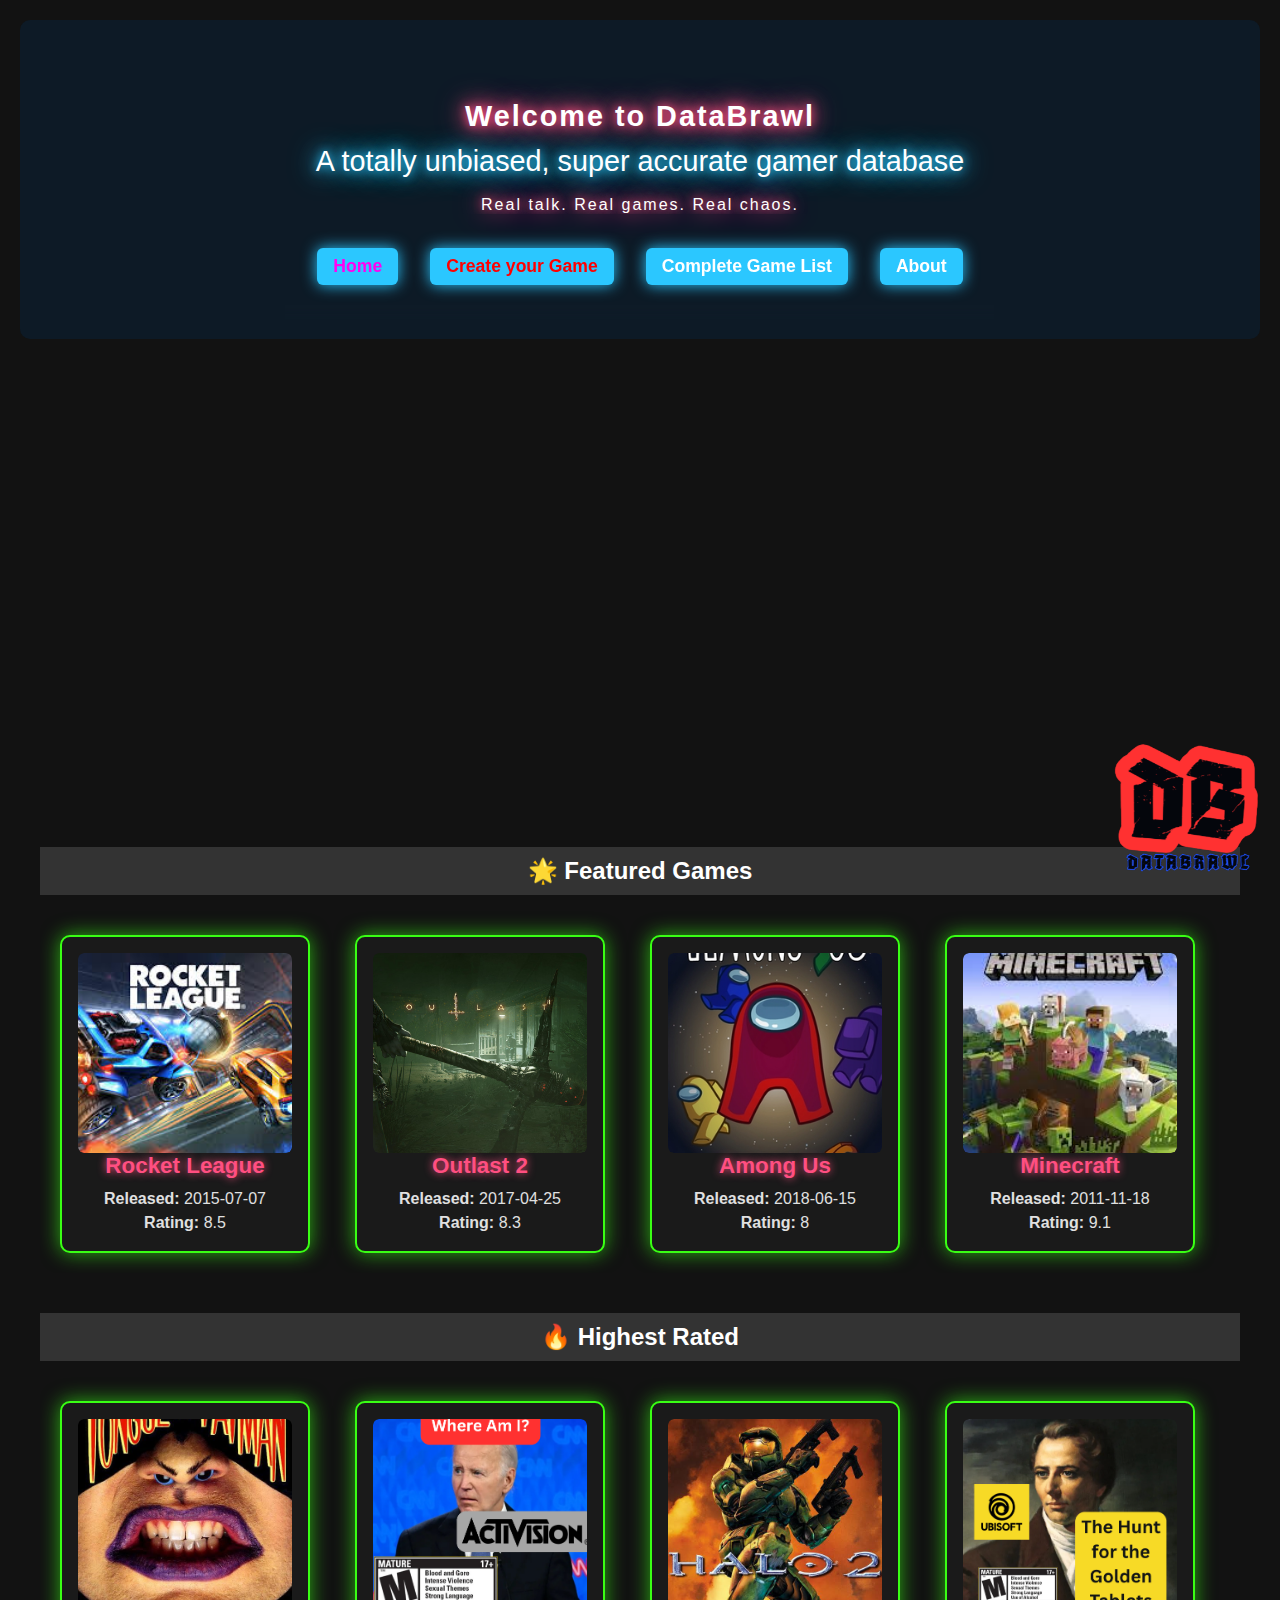
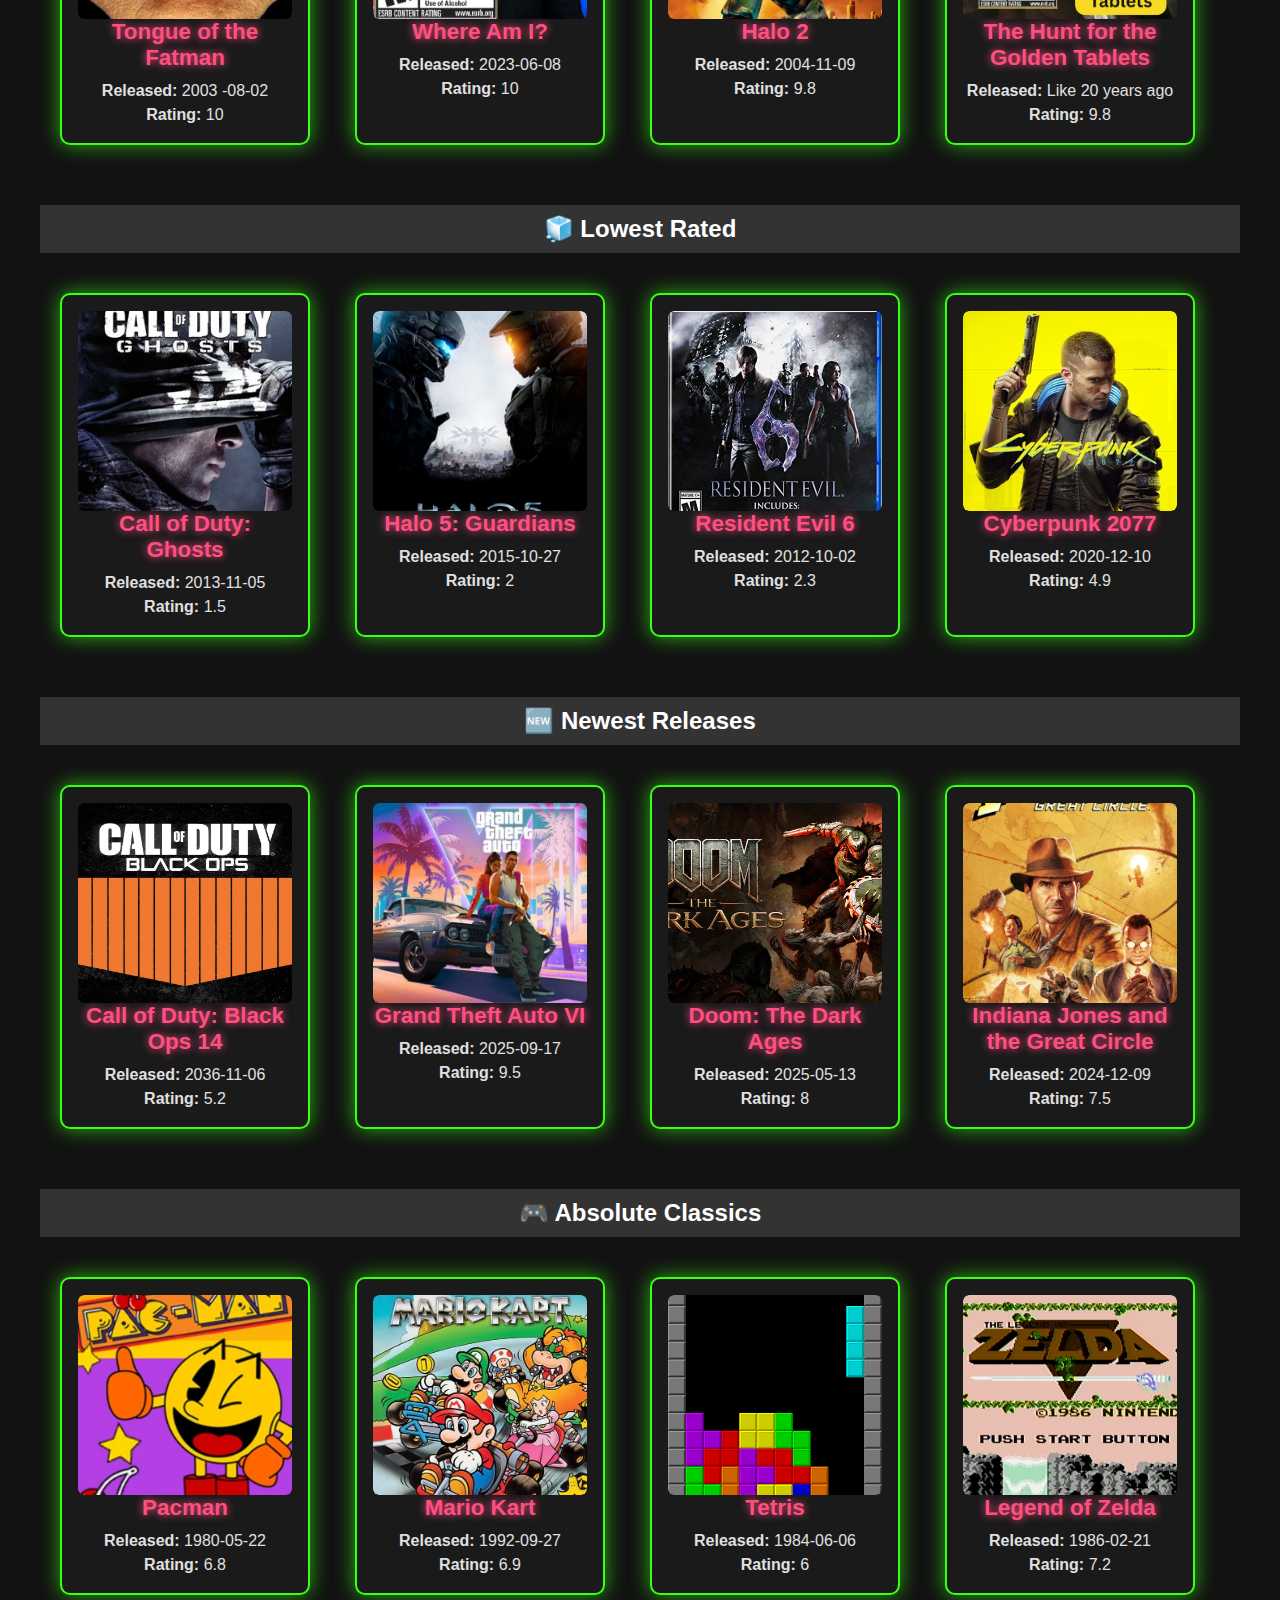
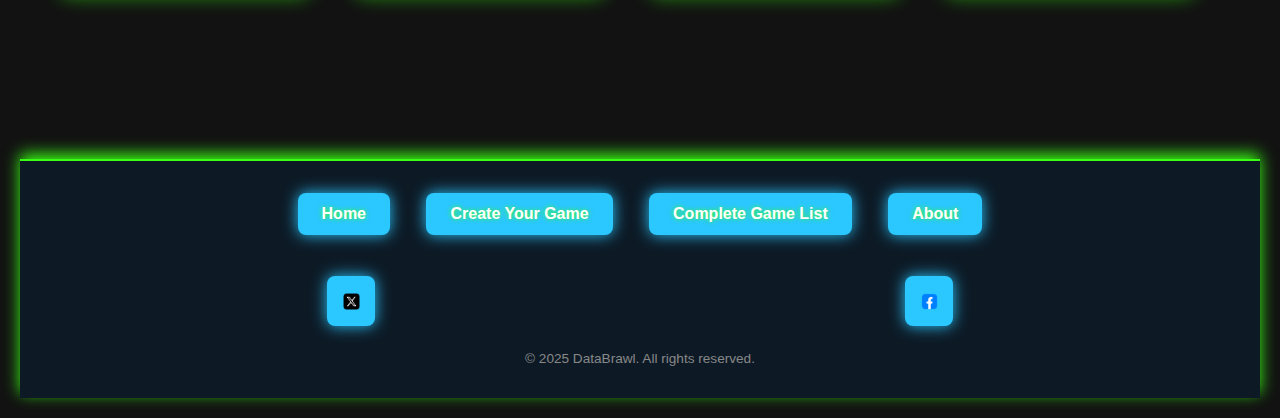
<file: index.html>
<!DOCTYPE html>
<html lang="en">
  <head>
    <meta charset="UTF-8" />
    <meta name="viewport" content="width=device-width, initial-scale=1.0" />
    <title>DataBrawl - Home</title>
    <link
      rel="icon"
      href="media/favicon placeholders/logo-16x16.png"
      type="image/png"
    />
    <link rel="stylesheet" href="css/homeStyle.css" />
  </head>

  <body>
    <!-- Logo -->
    <img src="media/Logo.png" class="logo" />
    <header class="flex-common">
      <div class="flex-display">
        <div class="hamburger" id="hamburger">
          <span></span>
          <span></span>
          <span></span>
        </div>
        <h1 class="neon-pink-bg">Welcome to DataBrawl</h1>
        <p style="padding-top: 12px" class="neon-blue-bg">
          A totally unbiased, super accurate gamer database
        </p>
        <p
          style="padding-top: 18px; font-size: 16px !important"
          class="neon-pink-bg sub-heading"
        >
          Real talk. Real games. Real chaos.
        </p>

        <!-- 🔗 About Page Link -->
        <nav class="nav" id="nav-links">
          <a href="index.html"> Home </a>
          <a class="desktop-only-highlight" href="Create.html"
            >Create your Game</a
          >
          <a href="completeDatabase.html"> Complete Game List </a>
          <a href="About.html"> About </a>
        </nav>
      </div>
    </header>

    <main>
      <!-- Container for YouTube video -->
      <div id="video-container"></div>
      <div id="game-list"></div>
      <!-- JS will inject game sections here -->
      <div class="responsive-message">
        This message is visible on tablets, hidden on mobile. Only those with
        tablets can read this. So here's a challenge since you've made it this
        far. Create your own unique game and tag us on social media for a free
        giveaway!!
      </div>
    </main>

    <footer class="footer">
      <div class="footer-links">
        <a href="index.html">Home</a>
        <a href="Create.html">Create Your Game</a>
        <a href="completeDatabase.html">Complete Game List</a>
        <a href="About.html">About</a>
      </div>
      <div class="social-icon-flex">
        <a
          href="https://twitter.com"
          target="_blank"
          class="social-icon-container"
        >
          <img
            src="../../media/favicon placeholders/X.webp"
            alt="Twitter/x icon"
            class="social-icon"
          />
        </a>
        <a
          href="https://facebook.com"
          target="_blank"
          class="social-icon-container"
        >
          <img
            src="media/favicon placeholders/facebook.webp"
            alt="Facebook/meta icon"
            class="social-icon"
          />
        </a>
      </div>
      <p class="copyright">&copy; 2025 DataBrawl. All rights reserved.</p>
    </footer>
    <script type="module" src="scripts/mock_Data.js"></script>
    <script type="module" src="scripts/homePageAPI.js"></script>
    <script type="module" src="scripts/hamburger.js"></script>
  </body>
</html>
</file>
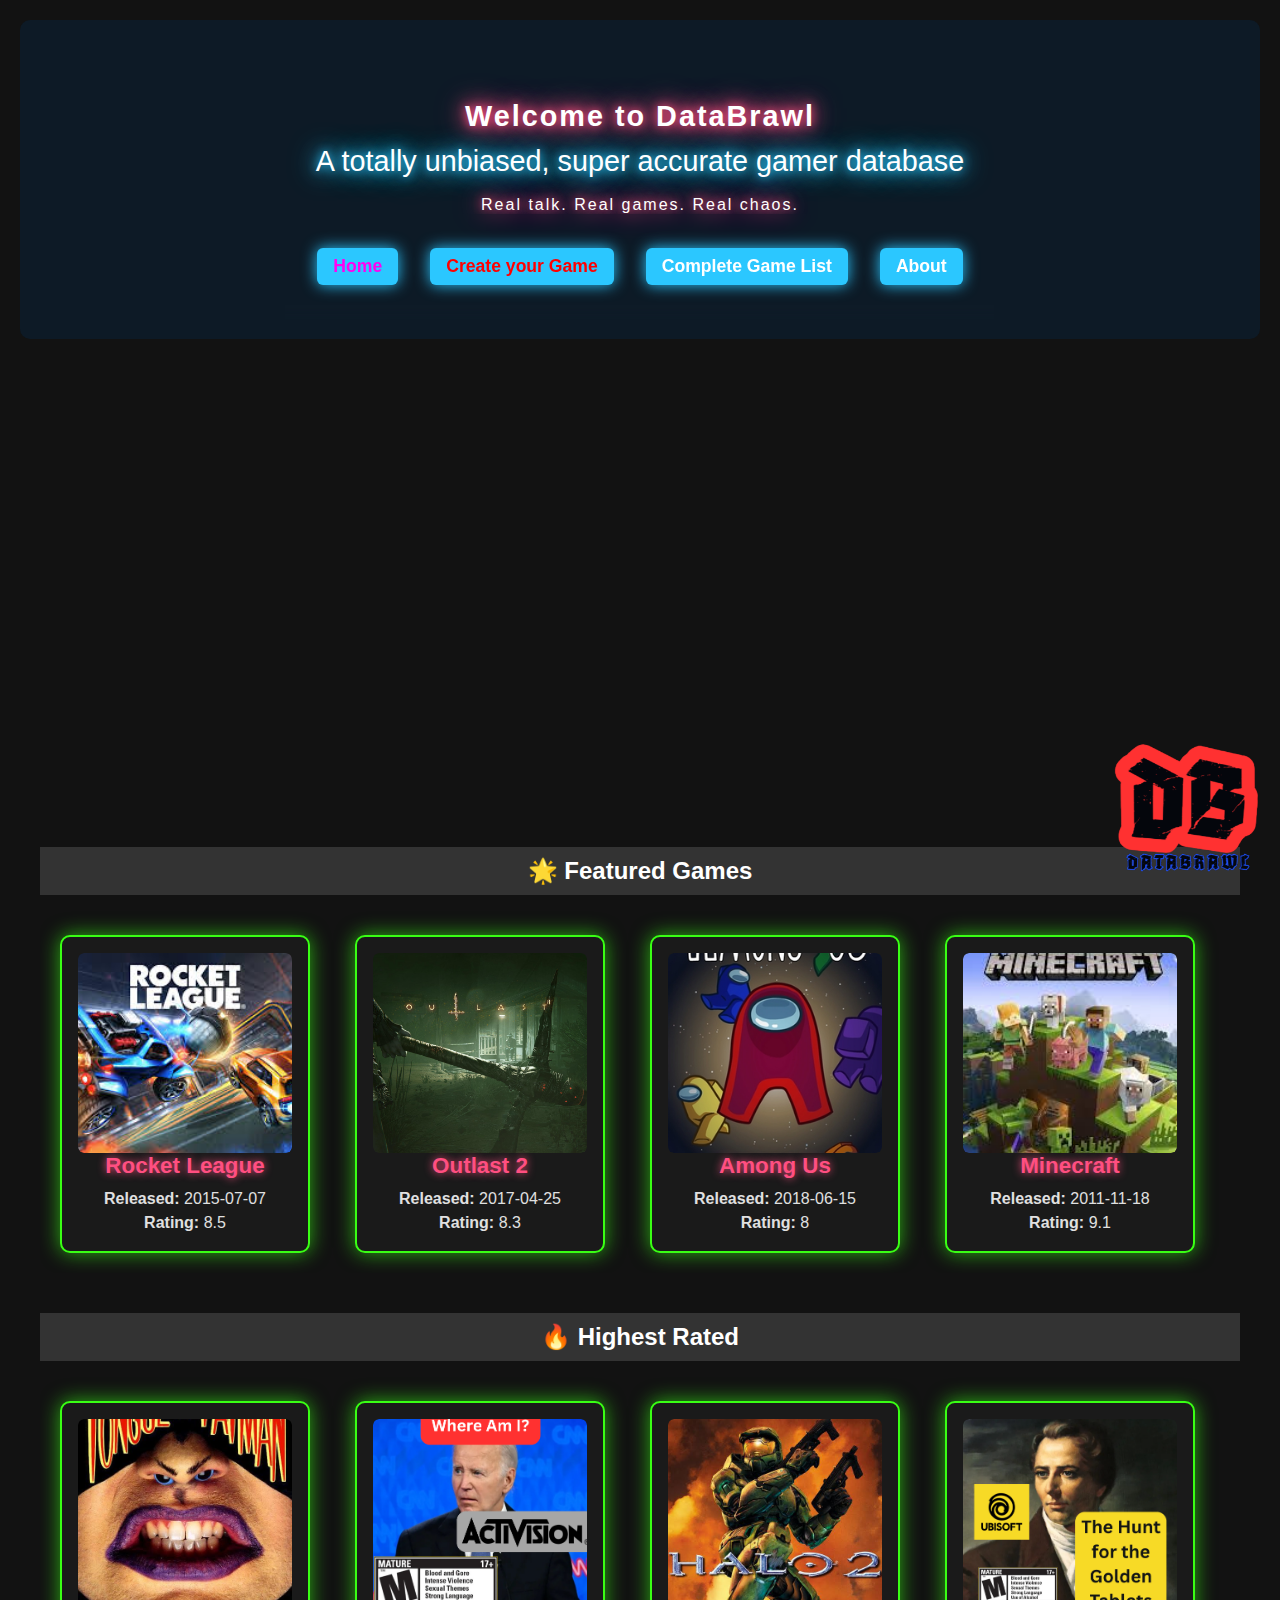
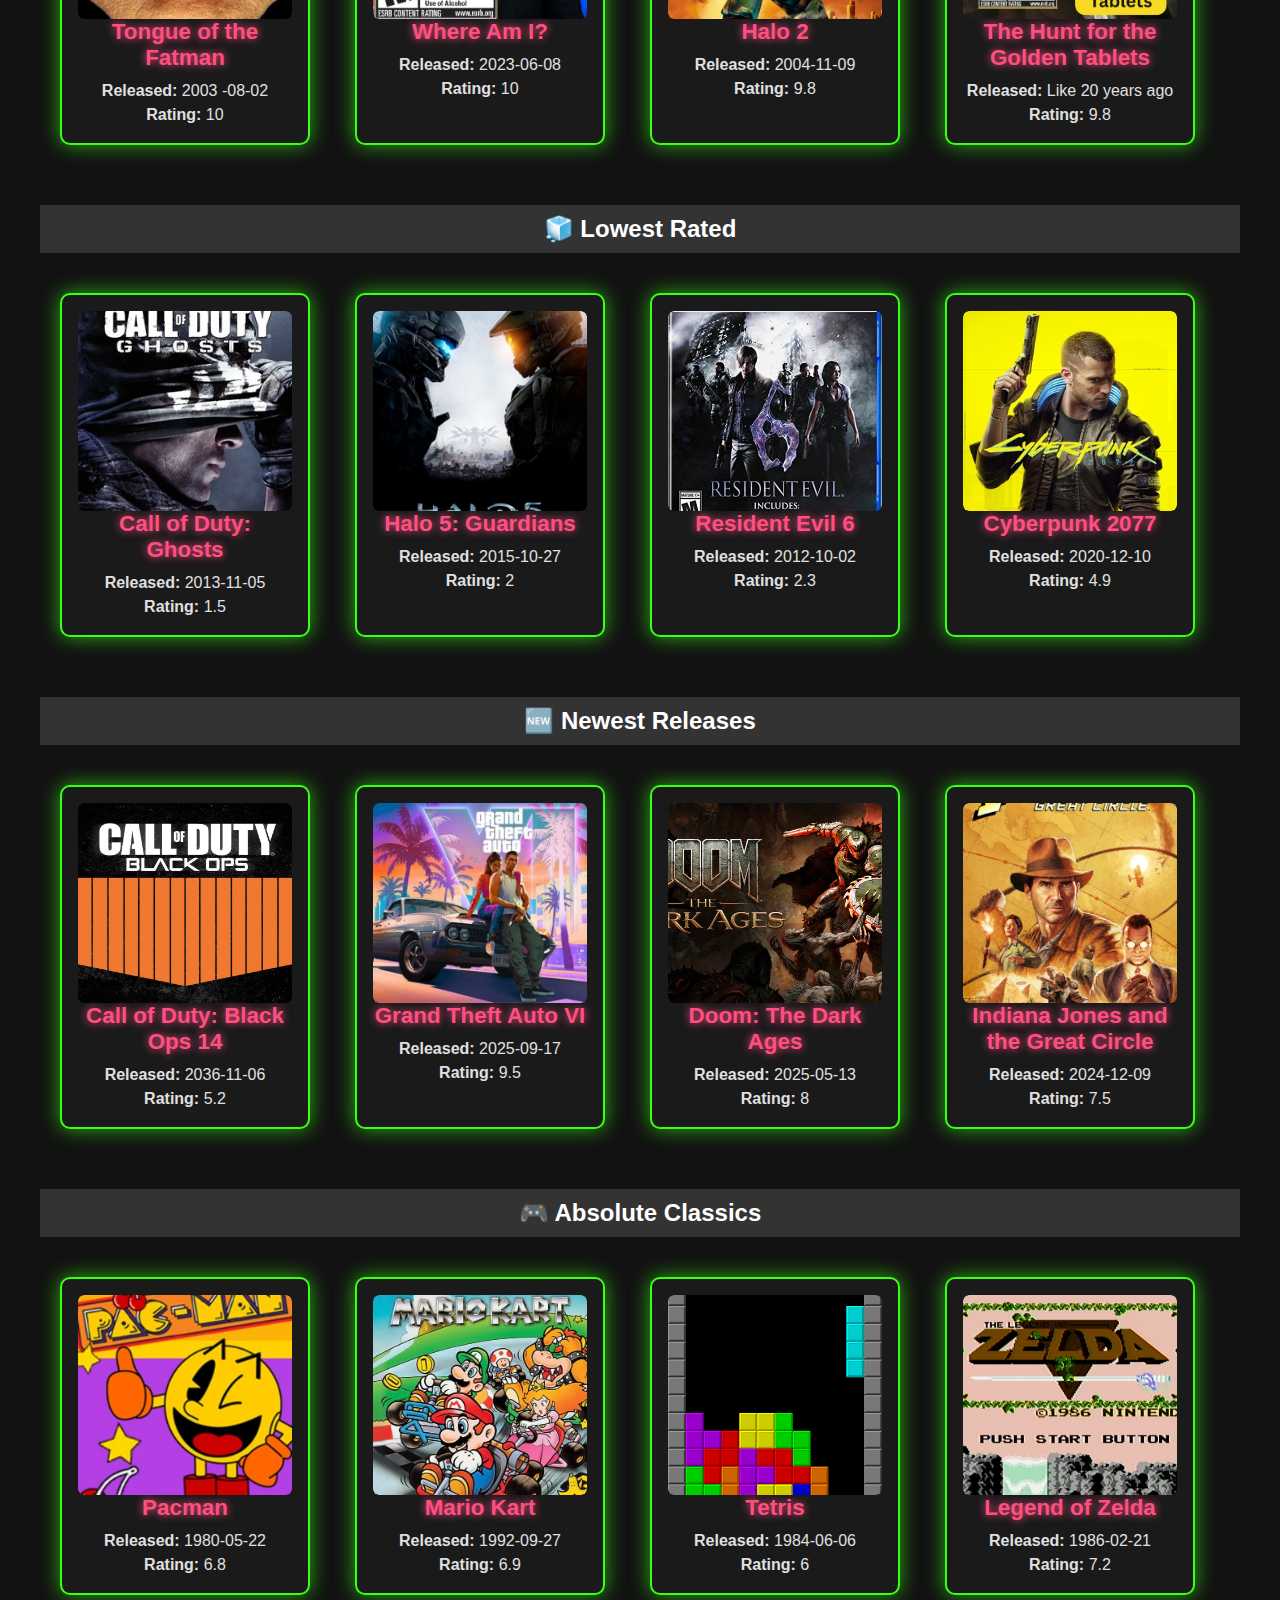
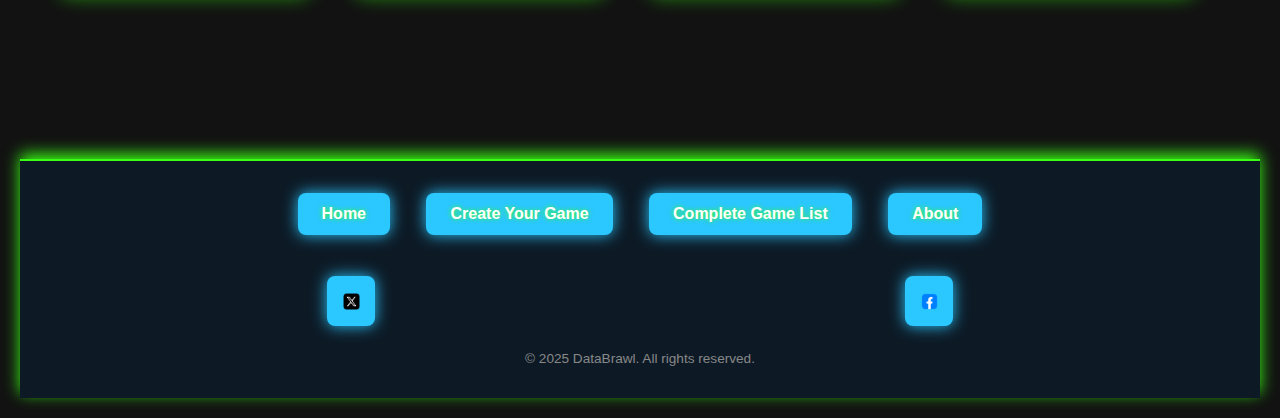
<file: Pages/HTML/index.html>
<!DOCTYPE html>
<html lang="en">
  <head>
    <meta charset="UTF-8" />
    <meta name="viewport" content="width=device-width, initial-scale=1.0" />
    <title>DataBrawl - Home</title>
    <link
      rel="icon"
      href="../../media/favicon placeholders/logo-16x16.png"
      type="image/png"
    />
    <link rel="stylesheet" href="../../css/homeStyle.css" />
  </head>

  <body>
    <!-- Logo -->
    <img src="/media/Logo.png" class="logo" />
    <header class="flex-common">
      <div class="flex-display">
        <div class="hamburger" id="hamburger">
          <span></span>
          <span></span>
          <span></span>
        </div>
        <h1 class="neon-pink-bg">Welcome to DataBrawl</h1>
        <p style="padding-top: 12px" class="neon-blue-bg">
          A totally unbiased, super accurate gamer database
        </p>
        <p
          style="padding-top: 18px; font-size: 16px !important"
          class="neon-pink-bg sub-heading"
        >
          Real talk. Real games. Real chaos.
        </p>

        <!-- 🔗 About Page Link -->
        <nav class="nav" id="nav-links">
          <a href="./index.html"> Home </a>
          <a class="desktop-only-highlight" href="Create.html"
            >Create your Game</a
          >
          <a href="completeDatabase.html"> Complete Game List </a>
          <a href="About.html"> About </a>
        </nav>
      </div>
    </header>

    <main>
      <!-- Container for YouTube video -->
      <div id="video-container"></div>
      <div id="game-list"></div>
      <!-- JS will inject game sections here -->
      <div class="responsive-message">
        This message is visible on tablets, hidden on mobile. Only those with
        tablets can read this. So here's a challenge since you've made it this
        far. Create your own unique game and tag us on social media for a free
        giveaway!!
      </div>
    </main>

    <footer class="footer">
      <div class="footer-links">
        <a href="../HTML/index.html">Home</a>
        <a href="../HTML/Create.html">Create Your Game</a>
        <a href="../HTML/completeDatabase.html">Complete Game List</a>
        <a href="../HTML/About.html">About</a>
      </div>
      <div class="social-icon-flex">
        <a
          href="https://twitter.com"
          target="_blank"
          class="social-icon-container"
        >
          <img
            src="../../media/favicon placeholders/X.webp"
            alt="Twitter/x icon"
            class="social-icon"
          />
        </a>
        <a
          href="https://facebook.com"
          target="_blank"
          class="social-icon-container"
        >
          <img
            src="../../media/favicon placeholders/facebook.webp"
            alt="Facebook/meta icon"
            class="social-icon"
          />
        </a>
      </div>
      <p class="copyright">&copy; 2025 DataBrawl. All rights reserved.</p>
    </footer>
    <script type="module" src="../../scripts/mock_Data.js"></script>
    <script type="module" src="../../scripts/homePageAPI.js"></script>
    <script type="module" src="../../scripts/hamburger.js"></script>
  </body>
</html>
</file>
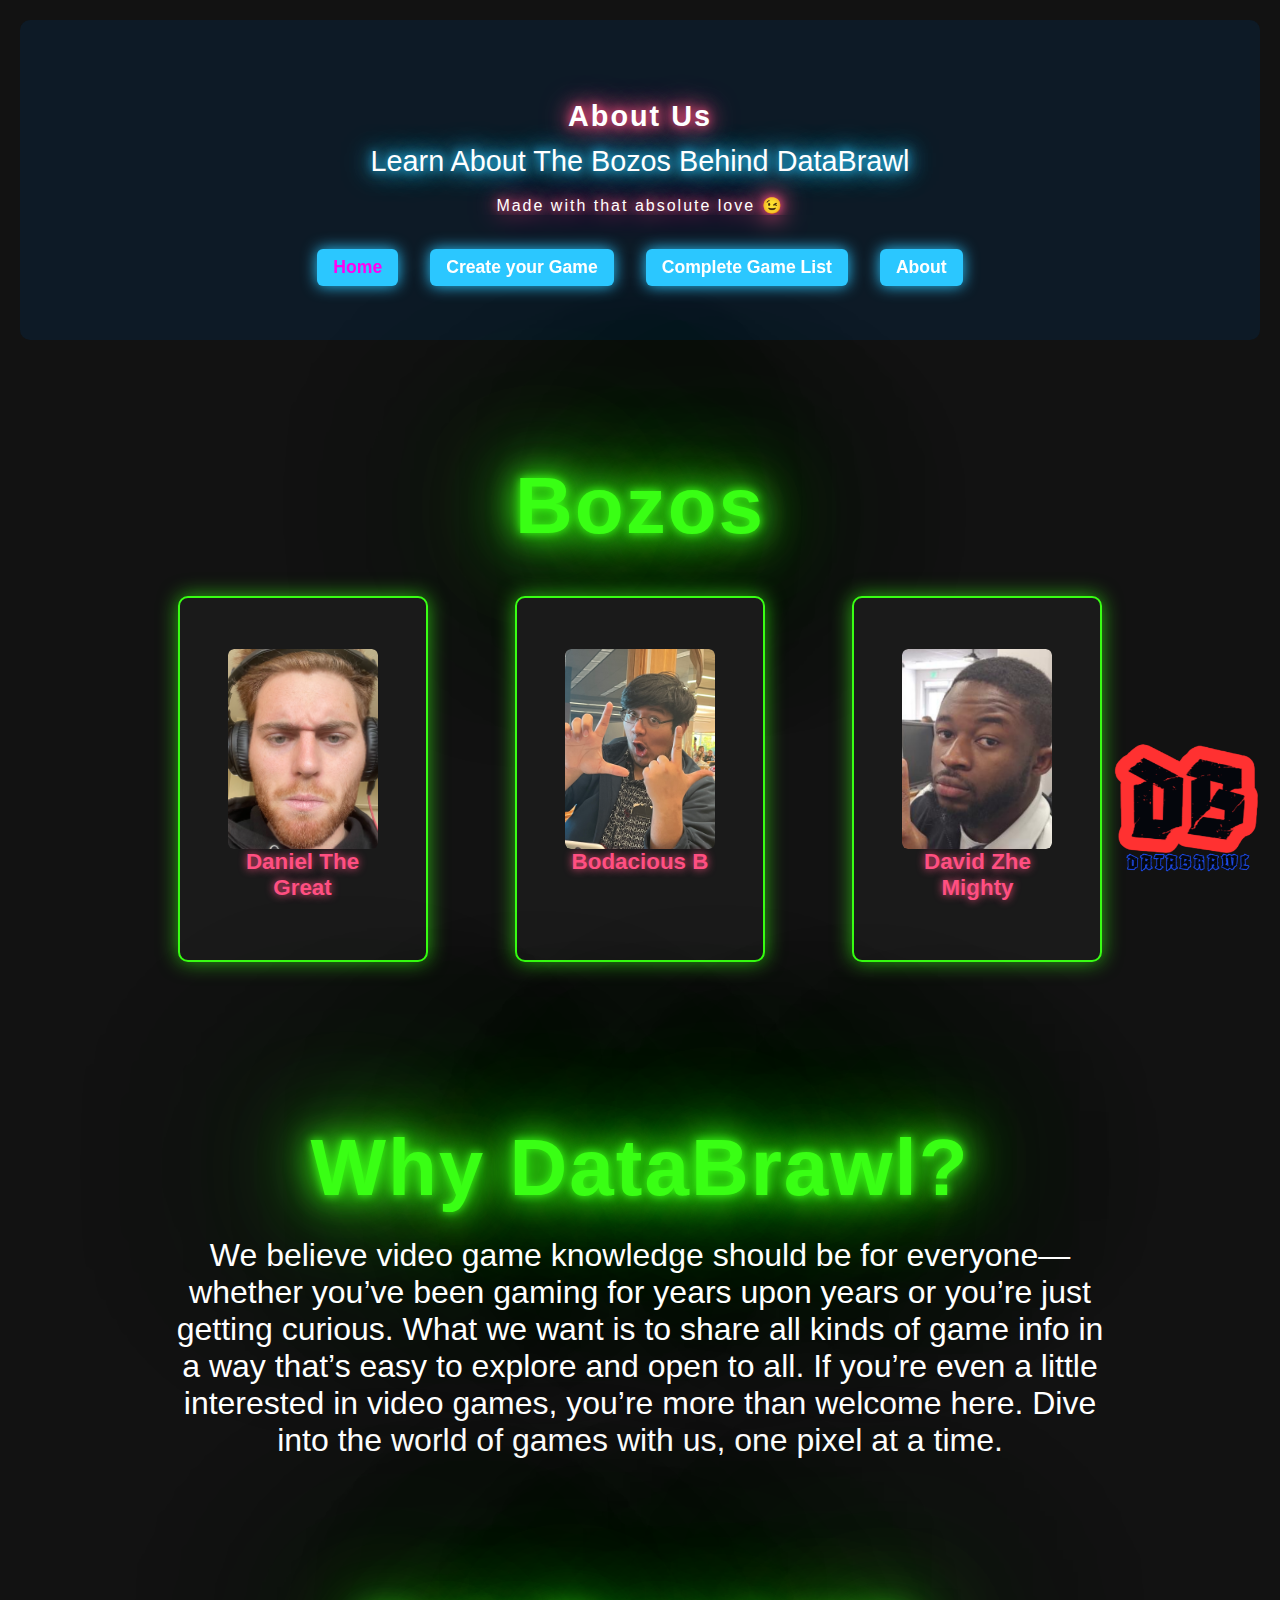
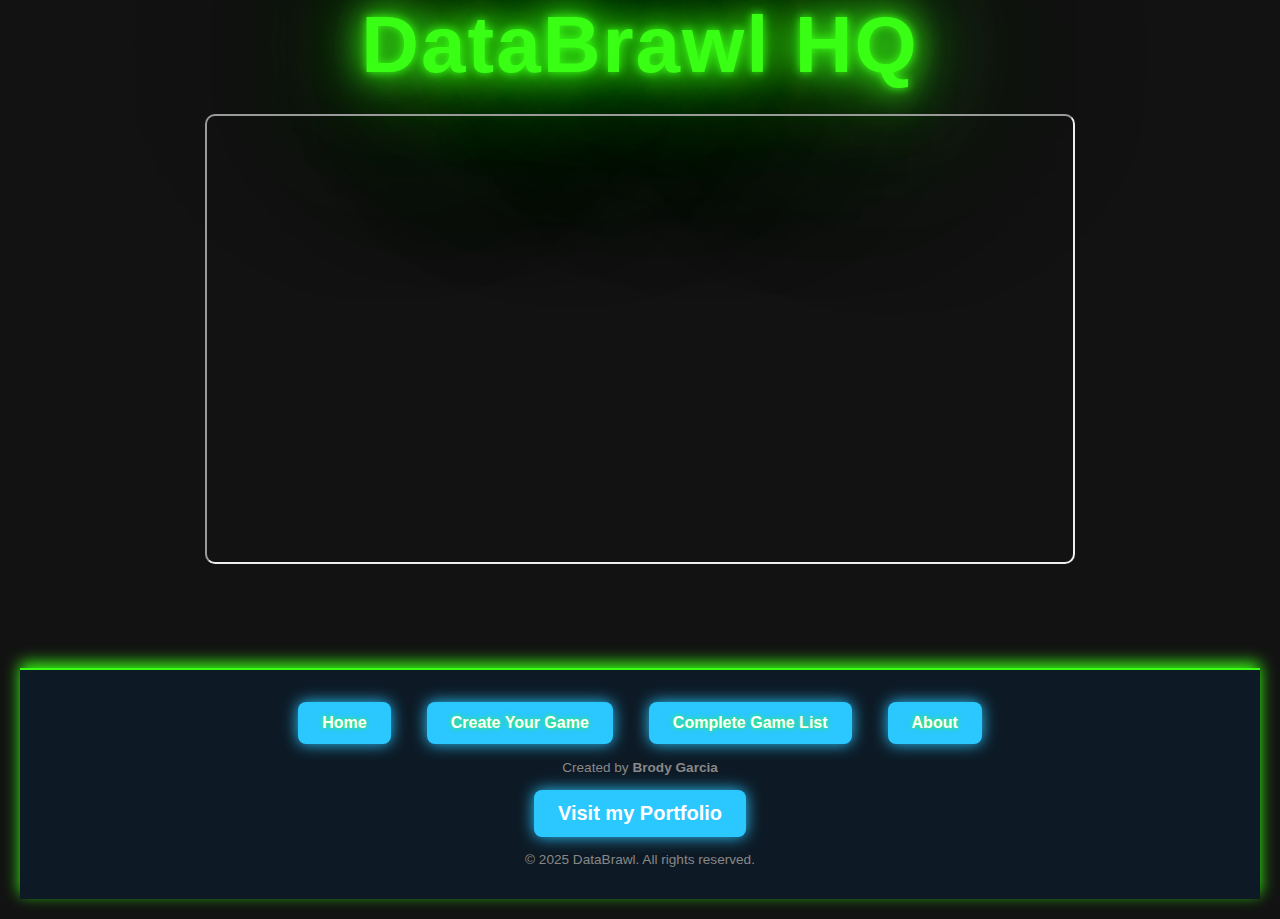
<file: About.html>
<!DOCTYPE html>
<html lang="en">
  <head>
    <meta charset="UTF-8" />
    <meta name="viewport" content="width=device-width, initial-scale=1.0" />
    <title>DataBrawl - About</title>
    <link
      rel="icon"
      href="media/favicon placeholders/logo-16x16.png"
      type="image/png"
    />
    <link rel="stylesheet" href="css/MainAbout.css" />
  </head>

  <body>
    <img src="media/Logo.png" class="logo" />
    <header class="flex-common">
      <div class="flex-display">
        <div class="hamburger" id="hamburger">
          <span></span>
          <span></span>
          <span></span>
        </div>
        <h1 class="neon-pink-bg">About Us</h1>
        <p style="padding-top: 12px" class="neon-blue-bg">
          Learn About The Bozos Behind DataBrawl
        </p>
        <p
          style="padding-top: 18px; font-size: 16px !important"
          class="neon-pink-bg sub-heading"
        >
          Made with that absolute love 😉
        </p>

        <!-- 🔗 About Page Link -->
        <nav class="nav" id="nav-links">
          <a href="index.html"> Home </a>
          <a href="Create.html">Create your Game</a>
          <a href="completeDatabase.html"> Complete Game List </a>
          <a href="About.html"> About </a>
        </nav>
      </div>
    </header>

    <main class="flex-direction" style="flex-direction: column; padding: 40px">
      <h1 style="padding-bottom: 2%">Bozos</h1>

      <div class="game-grid">
        <div class="game-card">
          <a href="DannyAbout.html">
            <div class="image-wrapper">
              <img
                src="media/about_photos/about_danny.png"
                alt="Daniel The Great"
              />
            </div>
            <div class="game-title">Daniel The Great</div>
          </a>
        </div>

        <div class="game-card">
          <a href="aboutBrody.html">
            <div class="image-wrapper">
              <img
                src="media/about_photos/about_brody.jpg"
                alt="Bodacious B"
              />
            </div>
            <div class="game-title">Bodacious B</div>
          </a>
        </div>

        <div class="game-card">
          <a href="aboutDavid.html">
            <div class="image-wrapper">
              <img
                src="media/about_photos/silly_david.png"
                alt="David Zhe Mighty"
              />
            </div>
            <div class="game-title">David Zhe Mighty</div>
          </a>
        </div>
      </div>
    </main>

    <main class="flex-direction" style="flex-direction: column; padding: 40px">
      <h1 style="padding-bottom: 2%">Why DataBrawl?</h1>
      <p class="mission">
        We believe video game knowledge should be for everyone—whether you’ve
        been gaming for years upon years or you’re just getting curious. What we
        want is to share all kinds of game info in a way that’s easy to explore
        and open to all. If you’re even a little interested in video games,
        you’re more than welcome here. Dive into the world of games with us, one
        pixel at a time.
      </p>
    </main>

    <main class="flex-direction" style="flex-direction: column; padding: 40px">
      <h1 style="padding-bottom: 2%">DataBrawl HQ</h1>
      <iframe
        src="https://www.google.com/maps/embed?pb=!1m18!1m12!1m3!1d8931.81928687141!2d-113.06897983766153!3d37.675645038766795!2m3!1f0!2f0!3f0!3m2!1i1024!2i768!4f13.1!3m3!1m2!1s0x80b561bdf3f4df7d%3A0xe8a43b8225b747dc!2sSouthern%20Utah%20University!5e0!3m2!1sen!2sus!4v1745028093436!5m2!1sen!2sus"
        width="75%"
        height="450"
        style="border-radius: 10px"
        allowfullscreen=""
        loading="lazy"
        referrerpolicy="no-referrer-when-downgrade"
      ></iframe>
    </main>

    <footer class="footer">
      <div class="footer-links">
        <a href="index.html">Home</a>
        <a href="Create.html">Create Your Game</a>
        <a href="completeDatabase.html">Complete Game List</a>
        <a href="About.html">About</a>
      </div>

      <p>Created by <strong>Brody Garcia</strong></p>
      <p class="Portfolio">
        <a href="aboutBrody.html">Visit my Portfolio</a>
      </p>
      <p class="copyright">&copy; 2025 DataBrawl. All rights reserved.</p>
    </footer>
    <script type="module" src="scripts/hamburger.js"></script>
  </body>
</html>
</file>
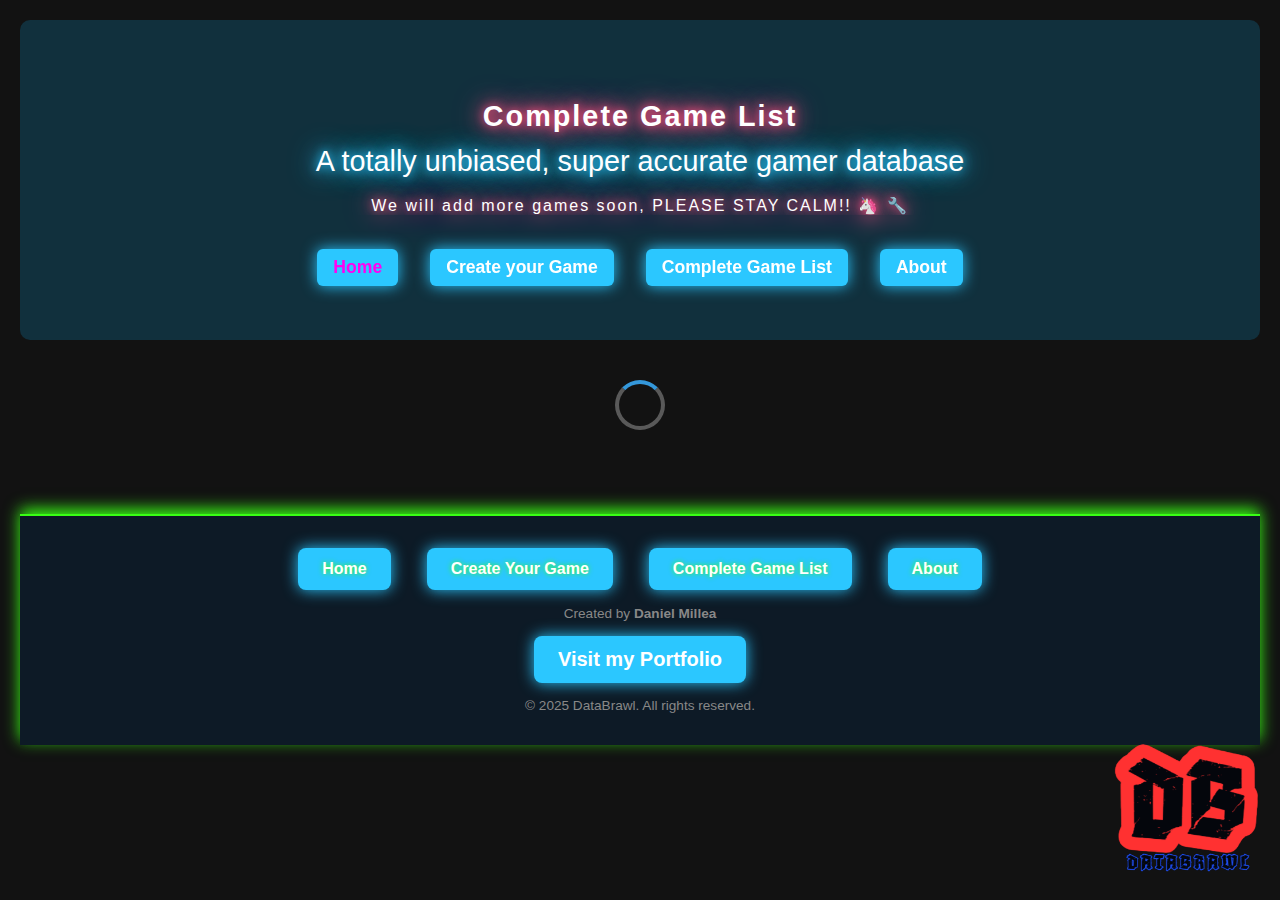
<file: completeDatabase.html>
<!DOCTYPE html>
<html lang="en">
  <head>
    <meta charset="UTF-8" />
    <meta name="viewport" content="width=device-width, initial-scale=1.0" />
    <title>Game List</title>
    <link rel="stylesheet" href="../../css/completeData.css" />
    <link
      rel="icon"
      href="../../media/favicon placeholders/logo-16x16.png"
      type="image/png"
    />
  </head>

  <body>
    <img src="/media/Logo.png" class="logo" />
    <header class="flex-common">
      <div class="flex-display">
        <div class="hamburger" id="hamburger">
          <span></span>
          <span></span>
          <span></span>
        </div>
        <h1 class="neon-pink-bg">Complete Game List</h1>
        <p style="padding-top: 12px" class="neon-blue-bg">
          A totally unbiased, super accurate gamer database
        </p>
        <p
          style="padding-top: 18px; font-size: 16px !important"
          class="neon-pink-bg sub-heading"
        >
          We will add more games soon, PLEASE STAY CALM!! 🦄 🔧
        </p>

        <!-- 🔗 About Page Link -->
        <nav class="nav" id="nav-links">
          <a href="./index.html"> Home </a>
          <a href="Create.html">Create your Game</a>
          <a href="completeDatabase.html"> Complete Game List </a>
          <a href="About.html"> About </a>
        </nav>
      </div>
    </header>

    <main id="game-list" class="game-grid">
      <!-- Game items will be dynamically injected here by JavaScript -->
      <div class="spinner" id="loading-spinner"></div>
    </main>

    <footer class="footer">
      <div class="footer-links">
        <a href="../HTML/index.html">Home</a>
        <a href="../HTML/Create.html">Create Your Game</a>
        <a href="../HTML/completeDatabase.html">Complete Game List</a>
        <a href="../HTML/About.html">About</a>
      </div>

      <p>Created by <strong>Daniel Millea</strong></p>
      <p class="Portfolio">
        <a href="/Pages/HTML/DannyAbout.html">Visit my Portfolio</a>
      </p>
      <p class="copyright">&copy; 2025 DataBrawl. All rights reserved.</p>
    </footer>
    <script type="module" src="../../scripts/mock_Data.js"></script>
    <script type="module" src="../../scripts/complete_data.js"></script>
    <script type="module" src="../../scripts/hamburger.js"></script>
  </body>
</html>
</file>
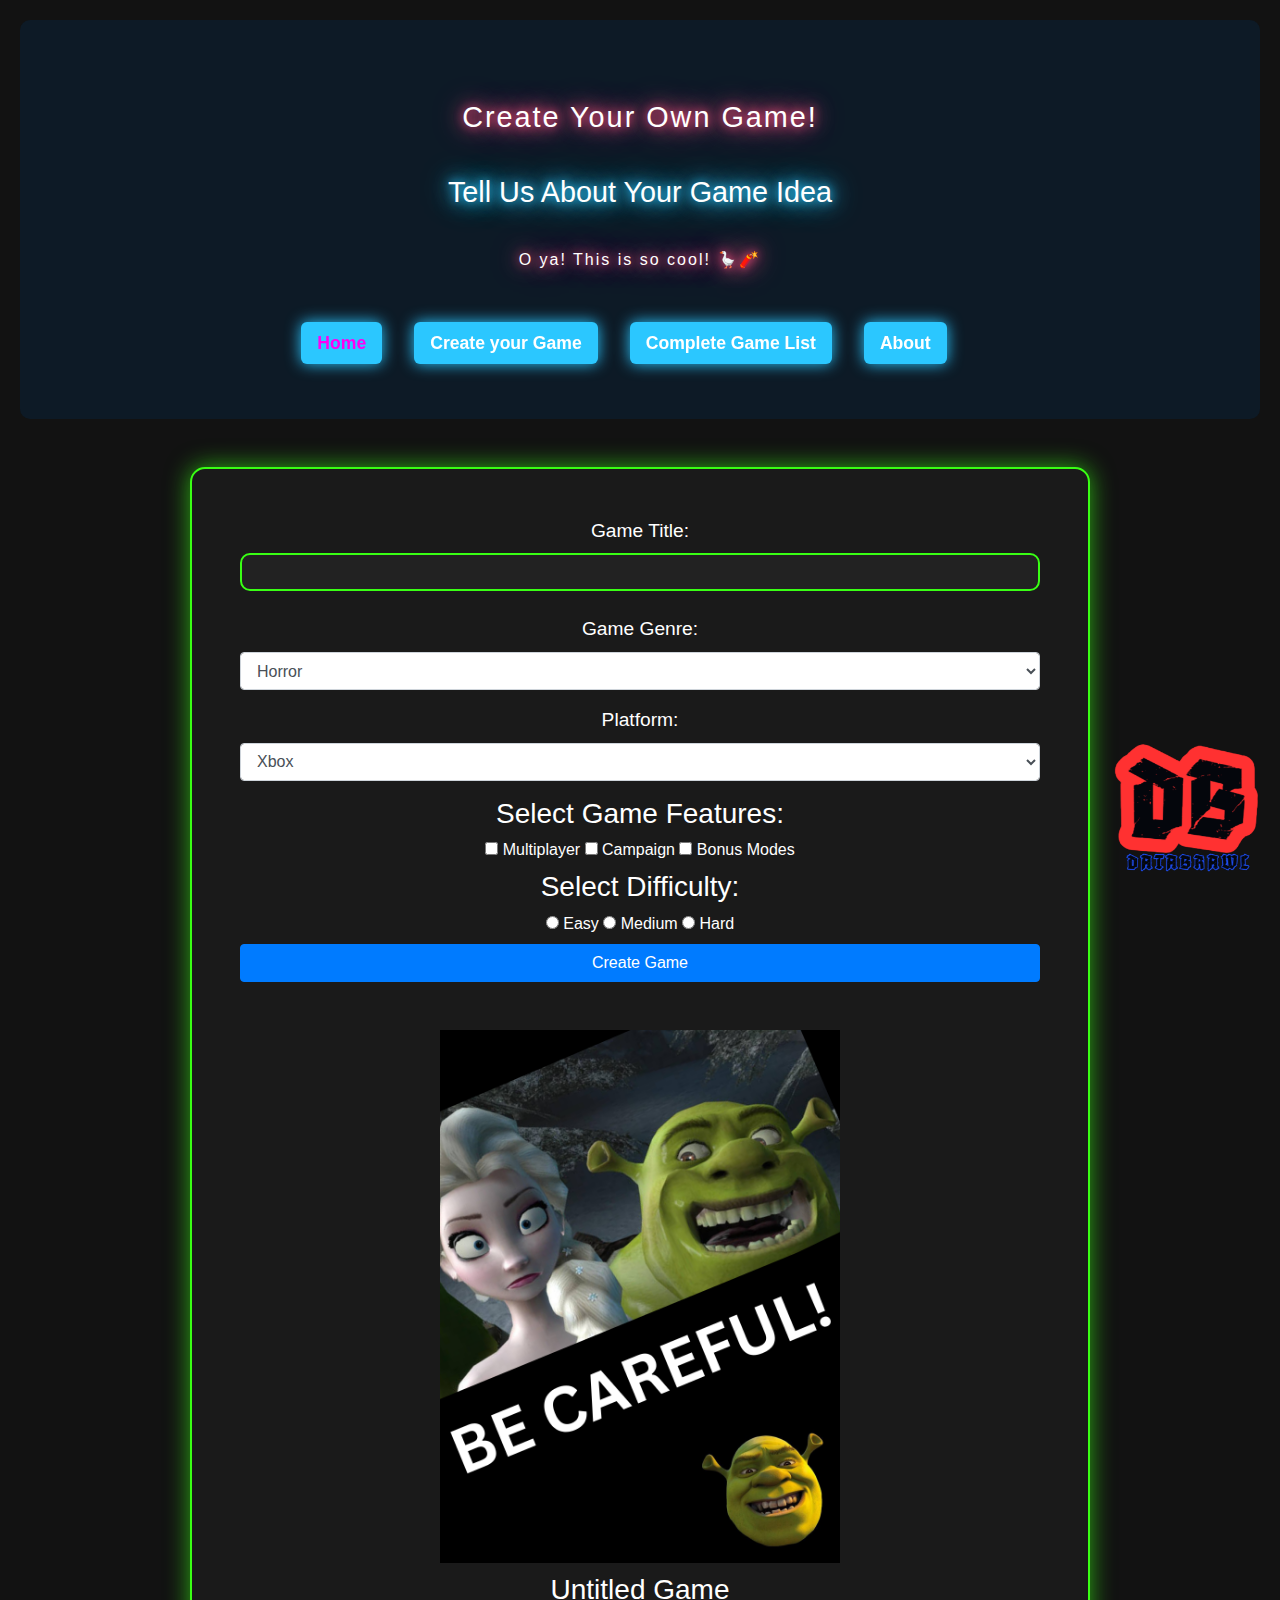
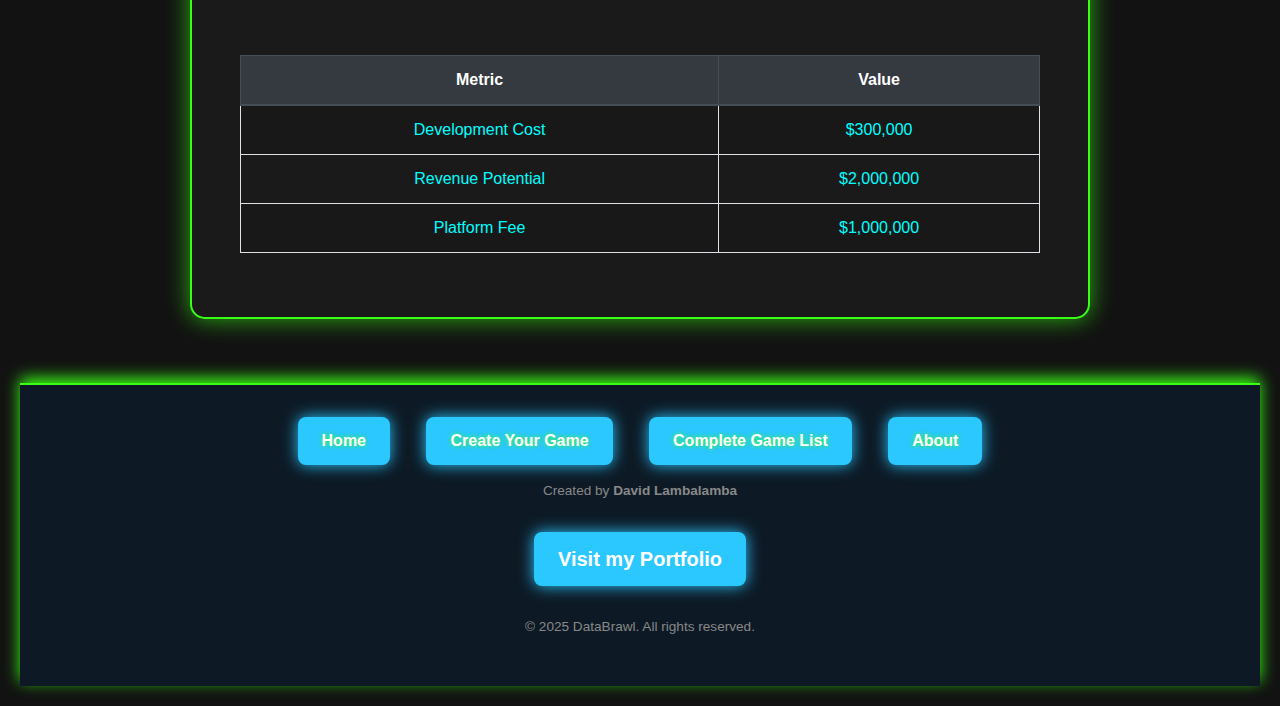
<file: Create.html>
<!DOCTYPE html>
<html lang="en">
  <head>
    <meta charset="UTF-8" />
    <meta name="viewport" content="width=device-width, initial-scale=1.0" />
    <title>Create Your Game - Databrawl</title>
    <link
      rel="icon"
      href="../../media/favicon placeholders/logo-16x16.png"
      type="image/png"
    />
    <!-- bring in Bootstrap styles  -->
    <link
      rel="stylesheet"
      href="https://stackpath.bootstrapcdn.com/bootstrap/4.3.1/css/bootstrap.min.css"
    />
    <!-- Custom styles -->
    <link rel="stylesheet" href="../../css/Create.css" />
  </head>
  <body>
    <img src="/media/Logo.png" class="logo" />
    <!-- header up top with nav and titles -->
    <header class="flex-common">
      <div class="flex-display">
        <div class="hamburger" id="hamburger">
          <span></span>
          <span></span>
          <span></span>
        </div>
        <!-- page title with neon style -->
        <h1 class="neon-pink-bg">Create Your Own Game!</h1>
        <p style="padding-top: 12px" class="neon-blue-bg">
          Tell Us About Your Game Idea
        </p>
        <p
          style="padding-top: 18px; font-size: 16px !important"
          class="neon-pink-bg sub-heading"
        >
          O ya! This is so cool! 🪿🧨
        </p>

        <!-- Site navigation links -->
        <nav class="nav" id="nav-links">
          <a href="./index.html"> Home </a>
          <a href="Create.html">Create your Game</a>
          <a href="completeDatabase.html"> Complete Game List </a>
          <a href="About.html"> About </a>
        </nav>
      </div>
    </header>
    <main>
      <!-- Main container holding form and output -->
      <div class="container mt-5" id="game-form-container">
        <!-- Form for game submission -->
        <form id="game-form">
          <!-- Game title input -->
          <div class="form-group">
            <label for="title">Game Title:</label>
            <input
              type="text"
              class="form-control"
              id="title"
              name="title"
              required
            />
          </div>
          <!-- Game genre selection -->
          <div class="form-group">
            <label for="genre">Game Genre:</label>
            <select class="form-control" id="genre" name="genre" required>
              <option value="horror">Horror</option>
              <option value="adventure">Adventure</option>
              <option value="rpg">RPG</option>
              <option value="strategy">Strategy</option>
            </select>
          </div>
          <!-- Platform selection -->
          <div class="form-group">
            <label for="platform">Platform:</label>
            <select class="form-control" id="platform" name="platform" required>
              <option value="xbox">Xbox</option>
              <option value="playstation">PlayStation</option>
              <option value="pc">PC</option>
              <option value="switch">Switch</option>
            </select>
          </div>
          <!-- Game features (checkboxes) -->
          <h3>Select Game Features:</h3>

          <label>
            <input type="checkbox" name="features" value="Multiplayer" />
            Multiplayer
          </label>
          <label>
            <input type="checkbox" name="features" value="Campaign" />
            Campaign
          </label>
          <label>
            <input type="checkbox" name="features" value="Bonus" />
            Bonus Modes </label
          ><br />
          <!-- Difficulty level (radio buttons) -->
          <h3>Select Difficulty:</h3>
          <label>
            <input type="radio" name="difficulty" value="Easy" />
            Easy
          </label>
          <label>
            <input type="radio" name="difficulty" value="Medium" />
            Medium
          </label>
          <label>
            <input type="radio" name="difficulty" value="Hard" />
            Hard
          </label>
          <!-- Submit button -->
          <button type="submit" class="btn btn-primary btn-block">
            Create Game
          </button>
        </form>
        <!-- Where the result message gets displayed -->
        <p id="result" class="mt-3" style="font-weight: bold"></p>

        <!--  section for a generated game cover preview -->
        <div id="game-cover" class="mt-5 text-center">
          <img
            src=""
            alt="Game Cover"
            id="cover-image"
            style="width: 100%; max-width: 400px; margin-bottom: 10px"
          />
          <h3 id="game-title"></h3>
        </div>

        <!-- Table displaying the metrics -->
        <table
          class="table table-bordered table-striped mt-5"
          id="game-metrics-table"
        >
          <thead class="thead-dark">
            <tr>
              <th>Metric</th>
              <th>Value</th>
            </tr>
          </thead>
          <tbody>
            <tr>
              <td>Development Cost</td>
              <td id="development-cost">$0</td>
            </tr>
            <tr>
              <td>Revenue Potential</td>
              <td id="revenue-potential">$0</td>
            </tr>
            <tr>
              <td>Platform Fee</td>
              <td id="platform-fee">$0</td>
            </tr>
          </tbody>
        </table>
      </div>
    </main>
    <!-- Footer with links and credits -->
    <footer class="footer">
      <div class="footer-links">
        <a href="../HTML/index.html">Home</a>
        <a href="../HTML/Create.html">Create Your Game</a>
        <a href="../HTML/completeDatabase.html">Complete Game List</a>
        <a href="../HTML/About.html">About</a>
      </div>
      <!-- Credit and portfolio link -->
      <p>Created by <strong>David Lambalamba</strong></p>
      <p class="Portfolio"><a href="aboutDavid.html">Visit my Portfolio</a></p>
      <p class="copyright">&copy; 2025 DataBrawl. All rights reserved.</p>
    </footer>

    <!-- Script to display a playful fake response instead of a real submission -->
    <script>
      function showJoke() {
        const result = document.getElementById("result");
        result.textContent =
          "😂 You can't make games, only buy 'em ahah! This is Databrawl!";
        return false; // Prevent form submission
      }
    </script>

    <!-- External scripts for hamburger menu and form behavior -->
    <script type="module" src="../../scripts/hamburger.js"></script>
    <script src="../../scripts/game_form.js"></script>

    <!-- Bootstrap dependencies -->
    <script src="https://code.jquery.com/jquery-3.3.1.slim.min.js"></script>
    <script src="https://cdnjs.cloudflare.com/ajax/libs/popper.js/1.14.7/umd/popper.min.js"></script>
    <script src="https://stackpath.bootstrapcdn.com/bootstrap/4.3.1/js/bootstrap.min.js"></script>
  </body>
</html>
</file>
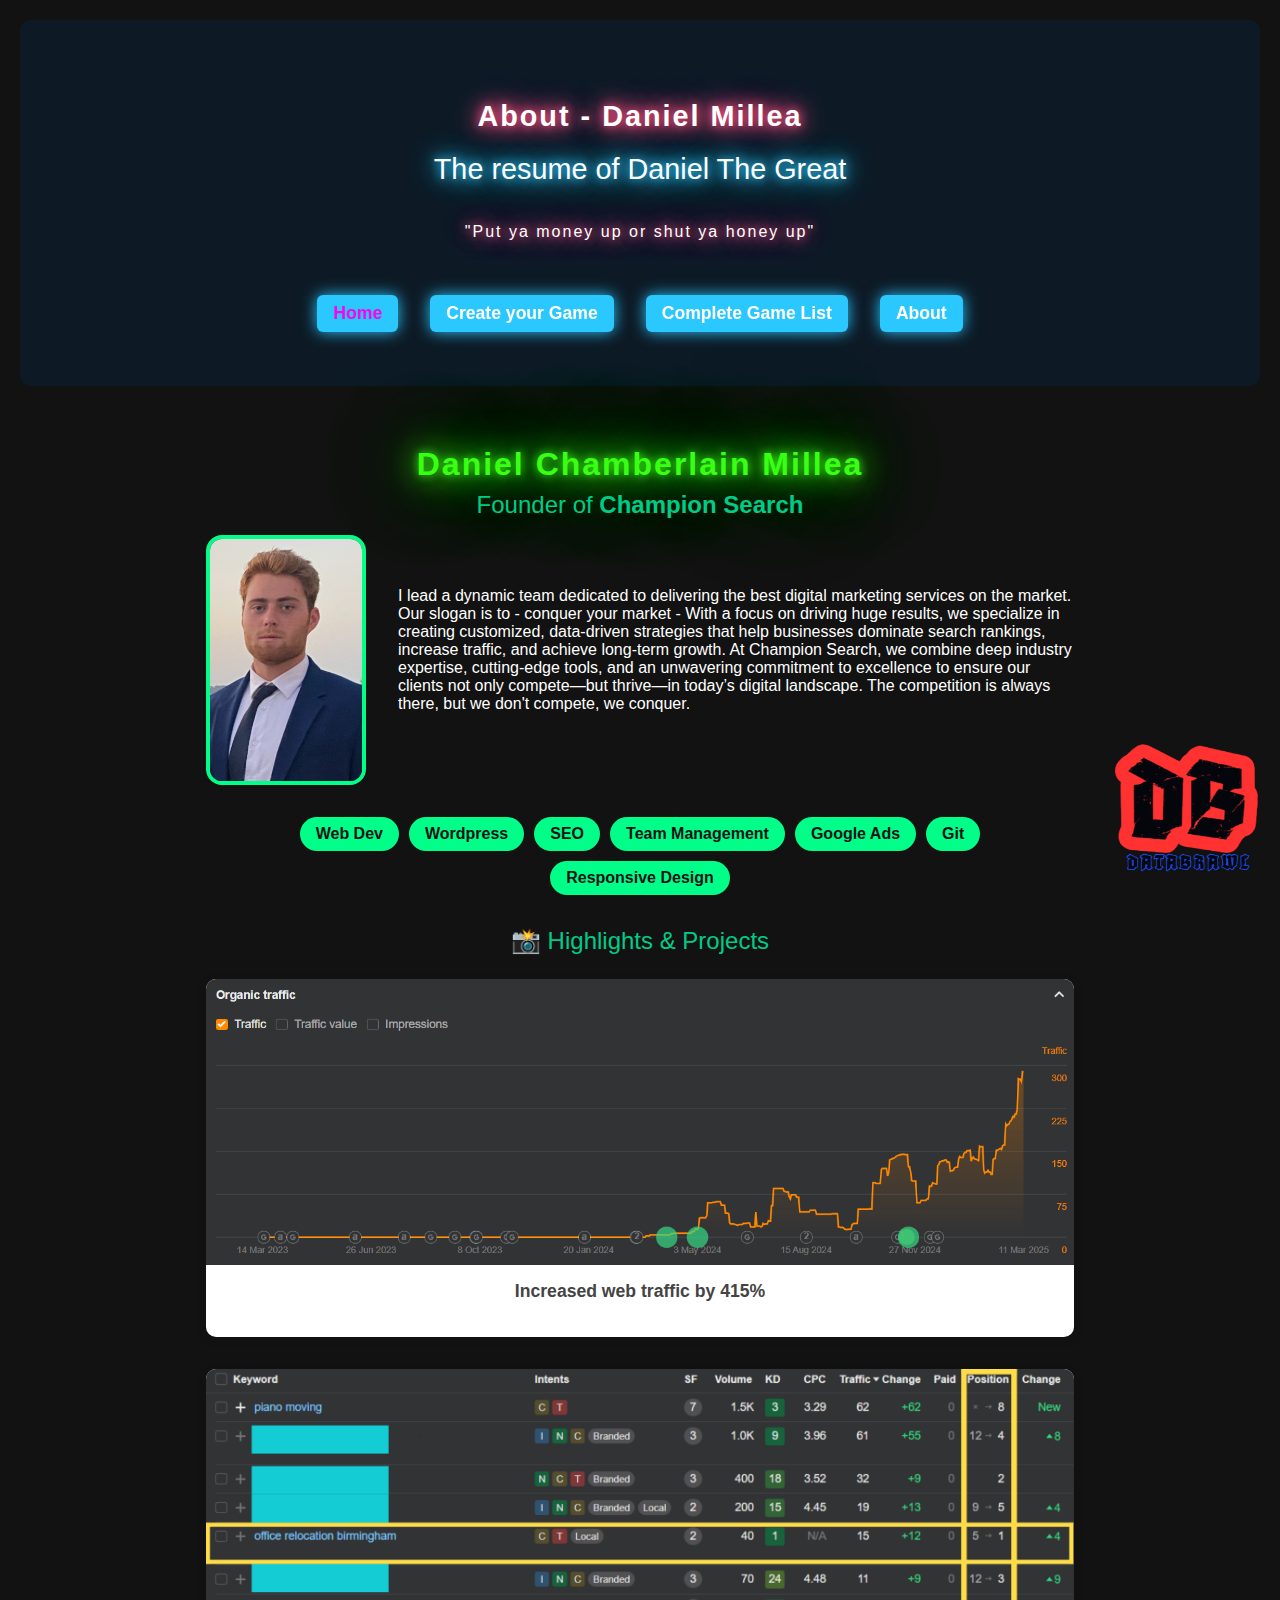
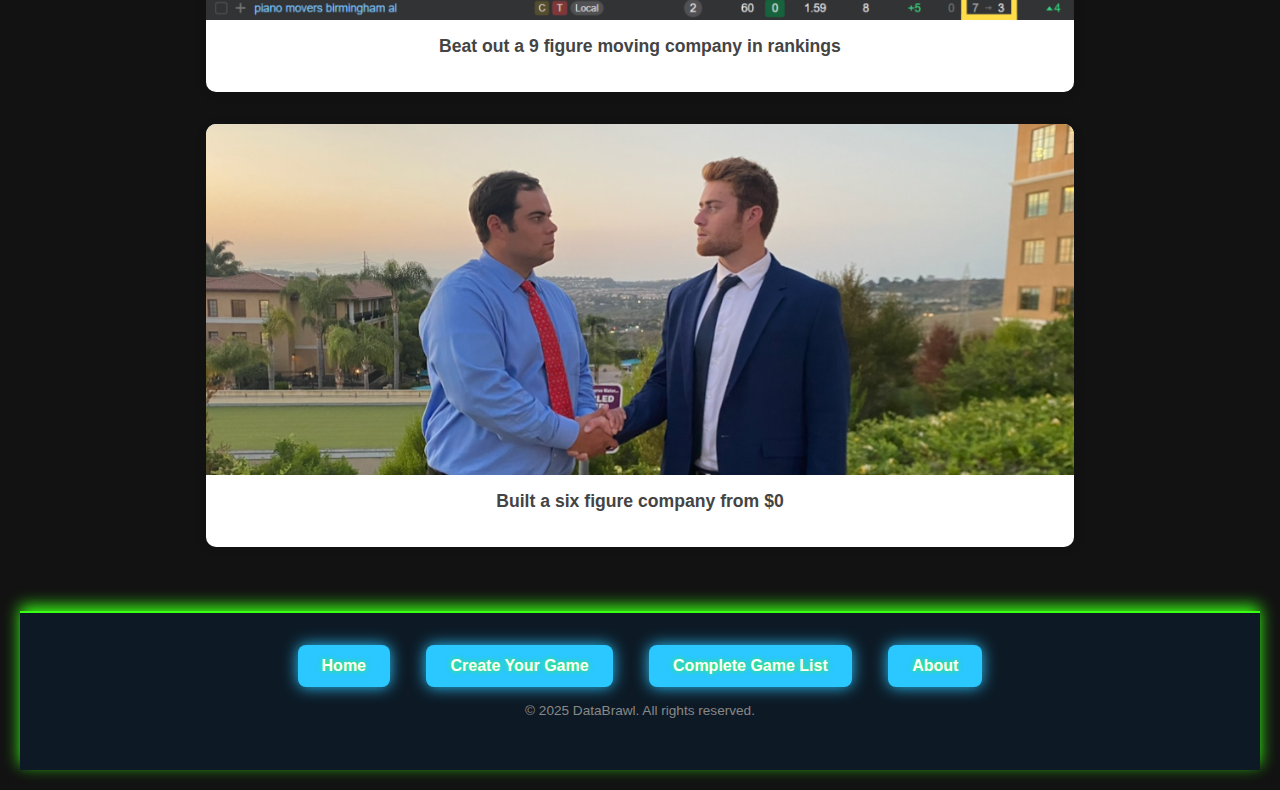
<file: DannyAbout.html>
<!DOCTYPE html>
<html lang="en">
  <head>
    <meta charset="utf-8" />
    <title>About Danny</title>
    <link rel="stylesheet" href="css/dannystyles.css" />
    <link
      rel="icon"
      href="media/favicon placeholders/logo-16x16.png"
      type="image/png"
    />
  </head>
  <body>
    <img src="media/Logo.png" class="logo" />
    <header class="flex-common">
      <div class="flex-display">
        <div class="hamburger" id="hamburger">
          <span></span>
          <span></span>
          <span></span>
        </div>
        <h1 class="neon-pink-bg">About - Daniel Millea</h1>
        <p style="padding-top: 12px" class="neon-blue-bg">
          The resume of Daniel The Great
        </p>
        <p
          style="padding-top: 18px; font-size: 16px !important"
          class="neon-pink-bg sub-heading"
        >
          "Put ya money up or shut ya honey up"
        </p>

        <!-- 🔗 About Page Link -->
        <nav class="nav" id="nav-links">
          <a href="index.html"> Home </a>
          <a href="Create.html">Create your Game</a>
          <a href="completeDatabase.html"> Complete Game List </a>
          <a href="About.html"> About </a>
        </nav>
      </div>
    </header>

    <div class="container">
      <h1>Daniel Chamberlain Millea</h1>
      <h2>
        Founder of
        <span style="font-weight: bold">Champion Search</span>
      </h2>
      <section class="profile">
        <img src="media/about_photos/dannyTie.png" alt="Daniel's Photo" />
        <div class="profile-content">
          <p>
            I lead a dynamic team dedicated to delivering the best digital
            marketing services on the market. Our slogan is to - conquer your
            market - With a focus on driving huge results, we specialize in
            creating customized, data-driven strategies that help businesses
            dominate search rankings, increase traffic, and achieve long-term
            growth. At Champion Search, we combine deep industry expertise,
            cutting-edge tools, and an unwavering commitment to excellence to
            ensure our clients not only compete—but thrive—in today’s digital
            landscape. The competition is always there, but we don't compete, we
            conquer.
          </p>
        </div>
      </section>

      <div class="skills">
        <div class="skill">Web Dev</div>
        <div class="skill">Wordpress</div>
        <div class="skill">SEO</div>
        <div class="skill">Team Management</div>
        <div class="skill">Google Ads</div>
        <div class="skill">Git</div>
        <div class="skill">Responsive Design</div>
      </div>
    </div>

    <section class="highlights container">
      <h2 style="text-align: center; margin-bottom: 1.5rem">
        📸 Highlights & Projects
      </h2>
      <div class="gallery">
        <div class="gallery-item">
          <img src="media/about_photos/seo.png" alt="Project 1" />
          <p>Increased web traffic by 415%</p>
        </div>
        <div class="gallery-item">
          <img src="media/about_photos/keywords.png" alt="Project 2" />
          <p>Beat out a 9 figure moving company in rankings</p>
        </div>
        <div class="gallery-item">
          <img src="media/about_photos/closed2.png" alt="Project 3" />
          <p>Built a six figure company from $0</p>
        </div>
      </div>
    </section>

    <footer class="footer">
      <div class="footer-links">
        <a href="HTML/index.html">Home</a>
        <a href="HTML/Create.html">Create Your Game</a>
        <a href="HTML/completeDatabase.html">Complete Game List</a>
        <a href="HTML/About.html">About</a>
      </div>
      <p class="copyright">&copy; 2025 DataBrawl. All rights reserved.</p>
    </footer>
    <script type="module" src="scripts/mock_Data.js"></script>
    <script type="module" src="scripts/homePageAPI.js"></script>
    <script type="module" src="scripts/hamburger.js"></script>
  </body>
</html>
</file>
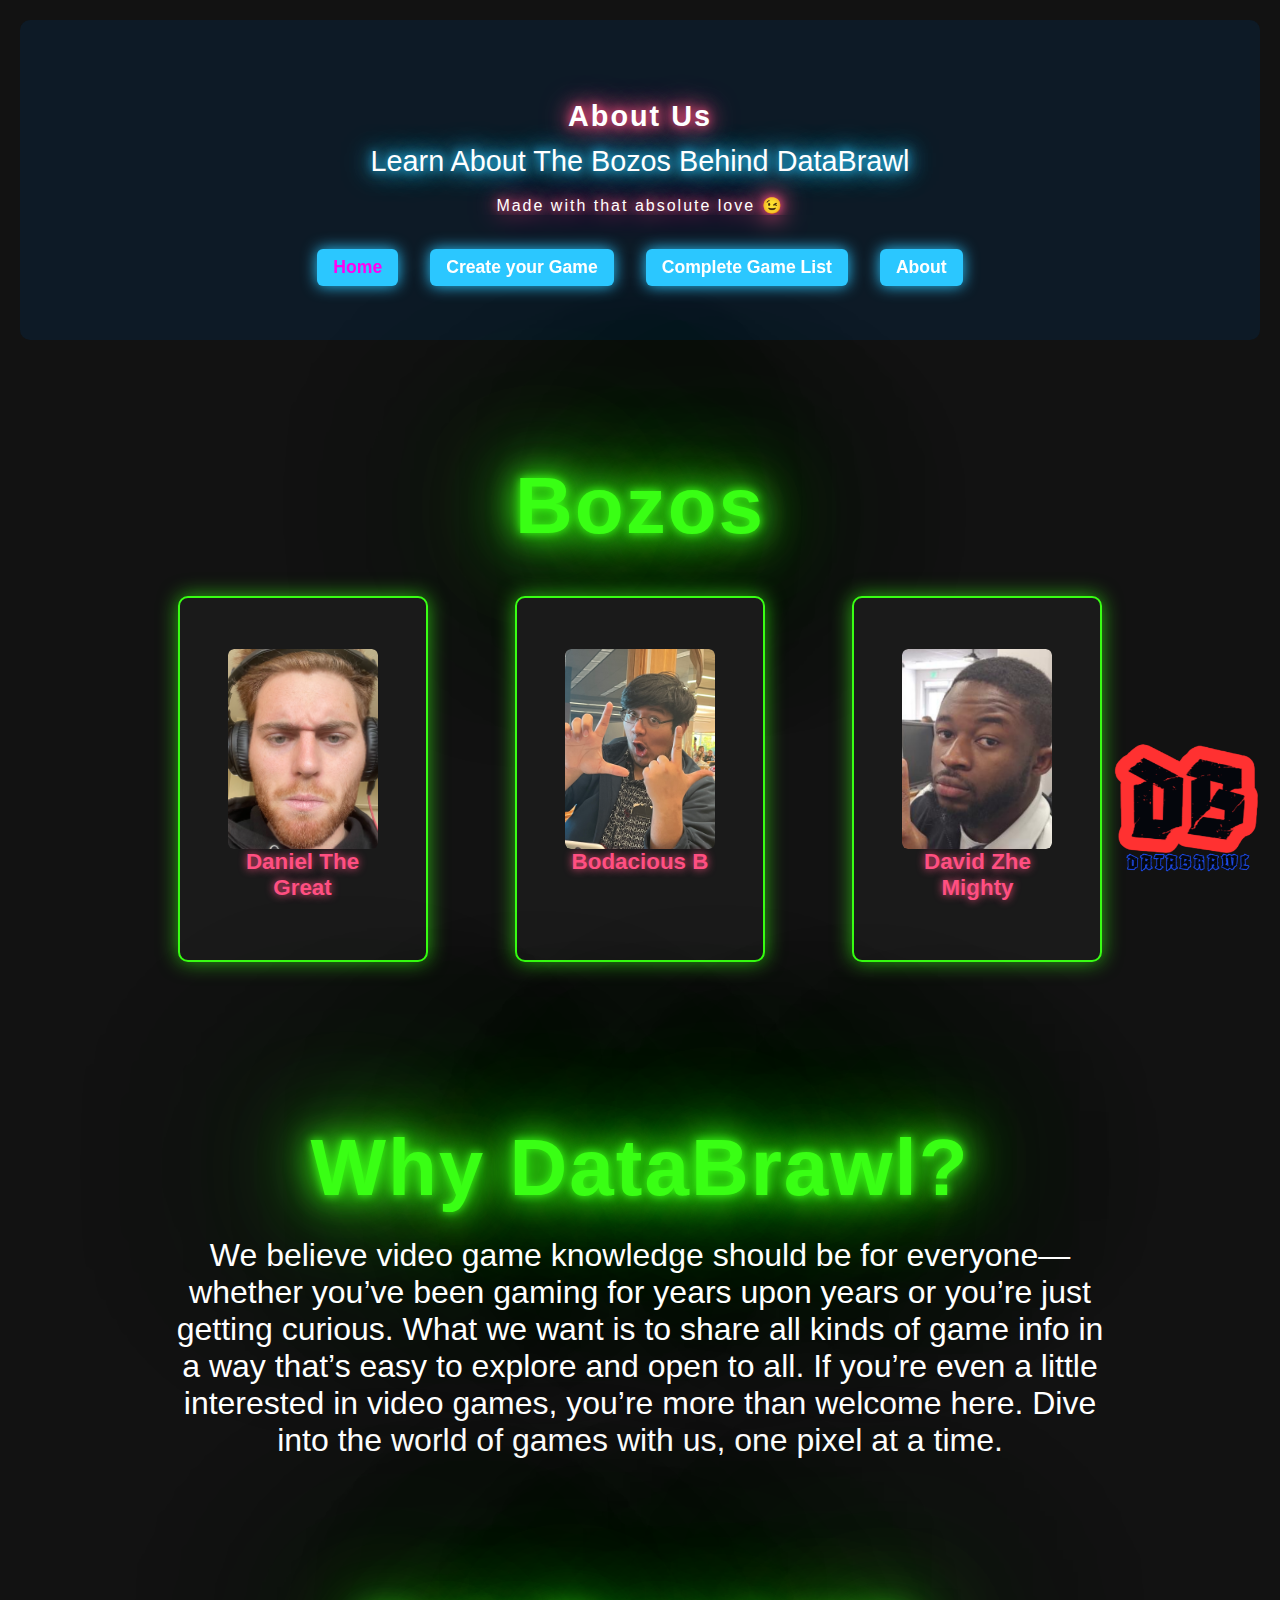
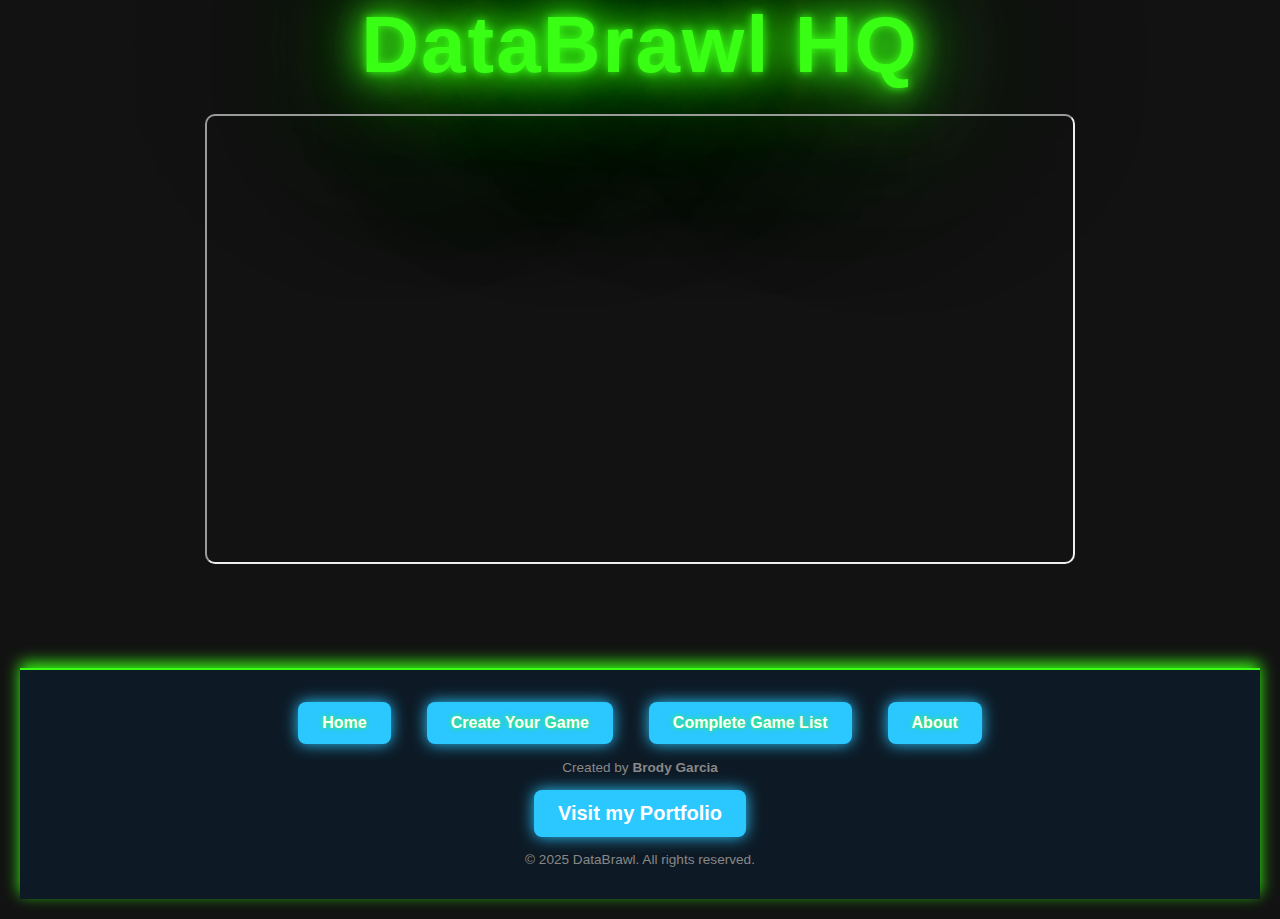
<file: Pages/HTML/About.html>
<!DOCTYPE html>
<html lang="en">
  <head>
    <meta charset="UTF-8" />
    <meta name="viewport" content="width=device-width, initial-scale=1.0" />
    <title>DataBrawl - About</title>
    <link
      rel="icon"
      href="../../media/favicon placeholders/logo-16x16.png"
      type="image/png"
    />
    <link rel="stylesheet" href="../../css/MainAbout.css" />
  </head>

  <body>
    <img src="/media/Logo.png" class="logo" />
    <header class="flex-common">
      <div class="flex-display">
        <div class="hamburger" id="hamburger">
          <span></span>
          <span></span>
          <span></span>
        </div>
        <h1 class="neon-pink-bg">About Us</h1>
        <p style="padding-top: 12px" class="neon-blue-bg">
          Learn About The Bozos Behind DataBrawl
        </p>
        <p
          style="padding-top: 18px; font-size: 16px !important"
          class="neon-pink-bg sub-heading"
        >
          Made with that absolute love 😉
        </p>

        <!-- 🔗 About Page Link -->
        <nav class="nav" id="nav-links">
          <a href="./index.html"> Home </a>
          <a href="Create.html">Create your Game</a>
          <a href="completeDatabase.html"> Complete Game List </a>
          <a href="About.html"> About </a>
        </nav>
      </div>
    </header>

    <main class="flex-direction" style="flex-direction: column; padding: 40px">
      <h1 style="padding-bottom: 2%">Bozos</h1>

      <div class="game-grid">
        <div class="game-card">
          <a href="/Pages/HTML/DannyAbout.html">
            <div class="image-wrapper">
              <img
                src="../../media/about_photos/about_danny.png"
                alt="Daniel The Great"
              />
            </div>
            <div class="game-title">Daniel The Great</div>
          </a>
        </div>

        <div class="game-card">
          <a href="/Pages/HTML/aboutBrody.html">
            <div class="image-wrapper">
              <img
                src="../../media/about_photos/about_brody.jpg"
                alt="Bodacious B"
              />
            </div>
            <div class="game-title">Bodacious B</div>
          </a>
        </div>

        <div class="game-card">
          <a href="/Pages/HTML/aboutDavid.html">
            <div class="image-wrapper">
              <img
                src="/media/about_photos/about_david.png"
                alt="David Zhe Mighty"
              />
            </div>
            <div class="game-title">David Zhe Mighty</div>
          </a>
        </div>
      </div>
    </main>

    <main class="flex-direction" style="flex-direction: column; padding: 40px">
      <h1 style="padding-bottom: 2%">Why DataBrawl?</h1>
      <p class="mission">
        We believe video game knowledge should be for everyone—whether you’ve
        been gaming for years upon years or you’re just getting curious. What we
        want is to share all kinds of game info in a way that’s easy to explore
        and open to all. If you’re even a little interested in video games,
        you’re more than welcome here. Dive into the world of games with us, one
        pixel at a time.
      </p>
    </main>

    <main class="flex-direction" style="flex-direction: column; padding: 40px">
      <h1 style="padding-bottom: 2%">DataBrawl HQ</h1>
      <iframe
        src="https://www.google.com/maps/embed?pb=!1m18!1m12!1m3!1d8931.81928687141!2d-113.06897983766153!3d37.675645038766795!2m3!1f0!2f0!3f0!3m2!1i1024!2i768!4f13.1!3m3!1m2!1s0x80b561bdf3f4df7d%3A0xe8a43b8225b747dc!2sSouthern%20Utah%20University!5e0!3m2!1sen!2sus!4v1745028093436!5m2!1sen!2sus"
        width="75%"
        height="450"
        style="border-radius: 10px"
        allowfullscreen=""
        loading="lazy"
        referrerpolicy="no-referrer-when-downgrade"
      ></iframe>
    </main>

    <footer class="footer">
      <div class="footer-links">
        <a href="../HTML/index.html">Home</a>
        <a href="../HTML/Create.html">Create Your Game</a>
        <a href="../HTML/completeDatabase.html">Complete Game List</a>
        <a href="../HTML/About.html">About</a>
      </div>

      <p>Created by <strong>Brody Garcia</strong></p>
      <p class="Portfolio">
        <a href="/Pages/HTML/aboutBrody.html">Visit my Portfolio</a>
      </p>
      <p class="copyright">&copy; 2025 DataBrawl. All rights reserved.</p>
    </footer>
    <script type="module" src="../../scripts/hamburger.js"></script>
  </body>
</html>
</file>
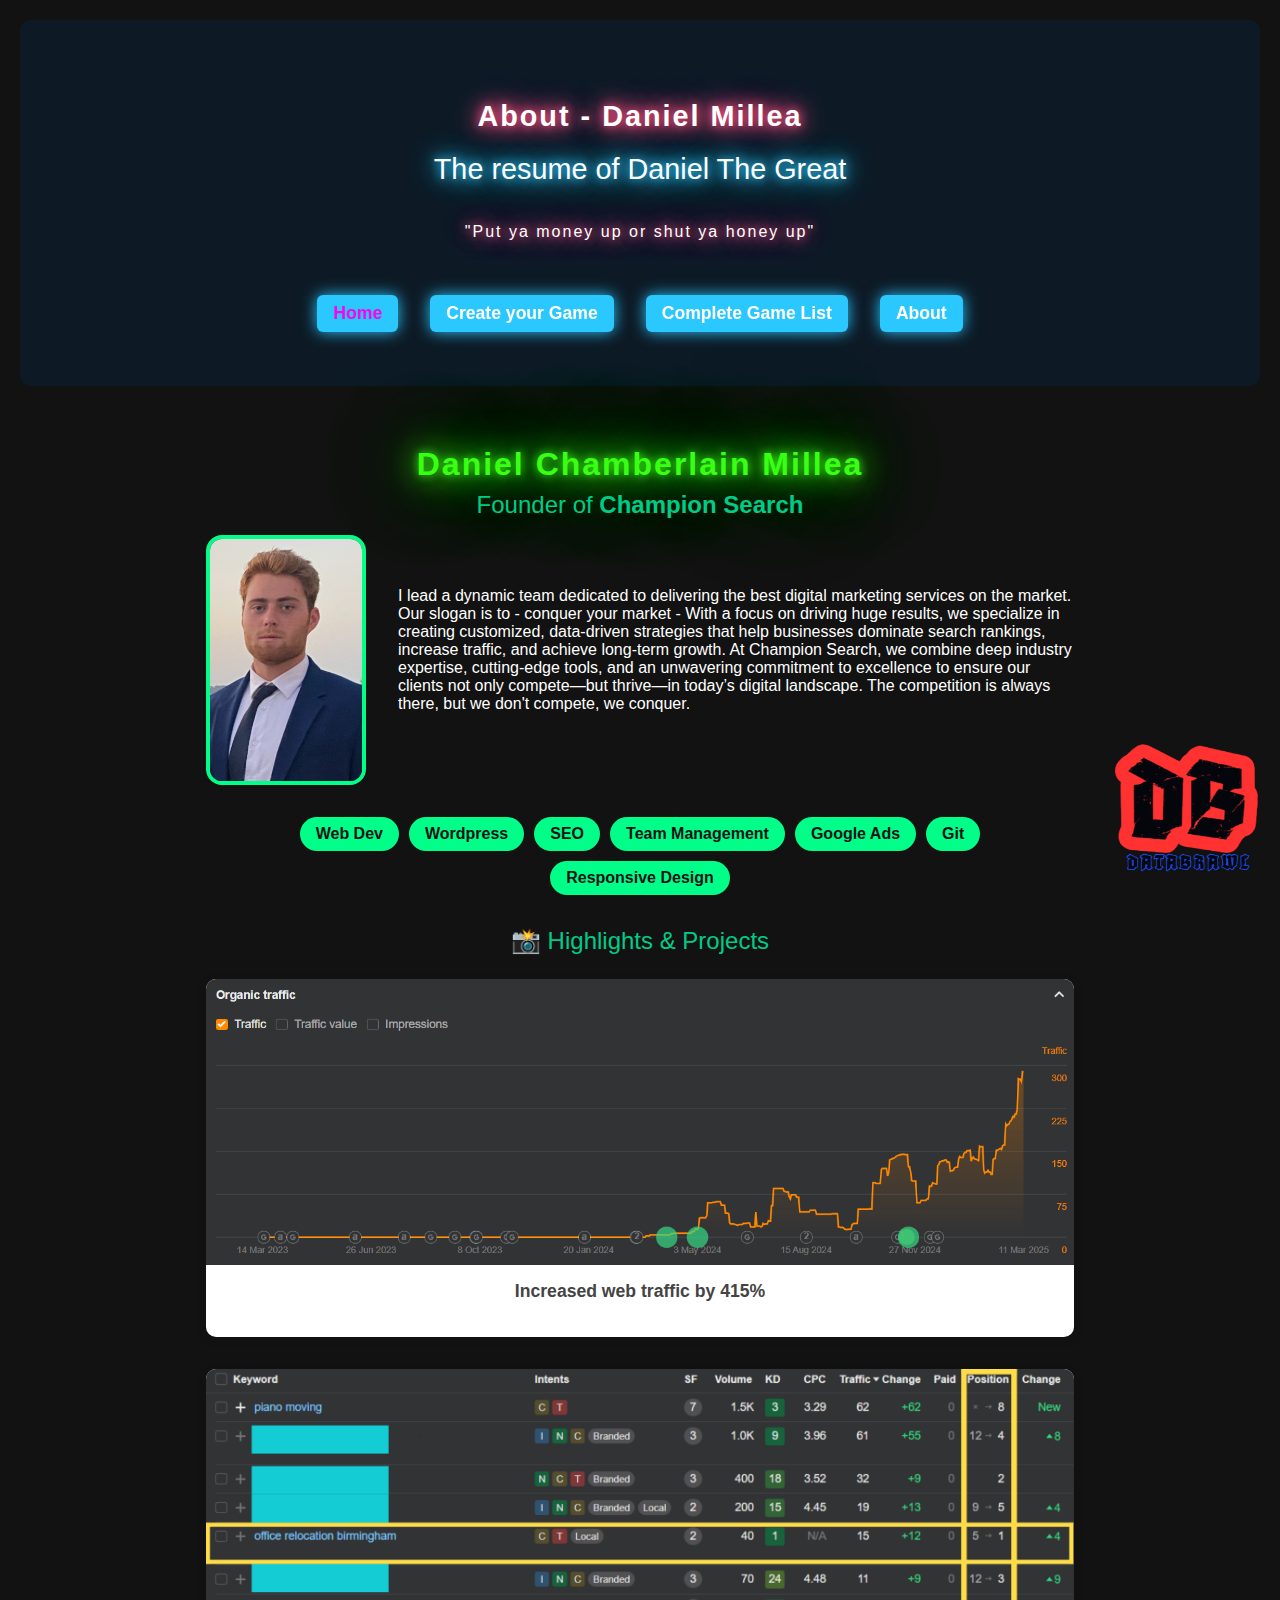
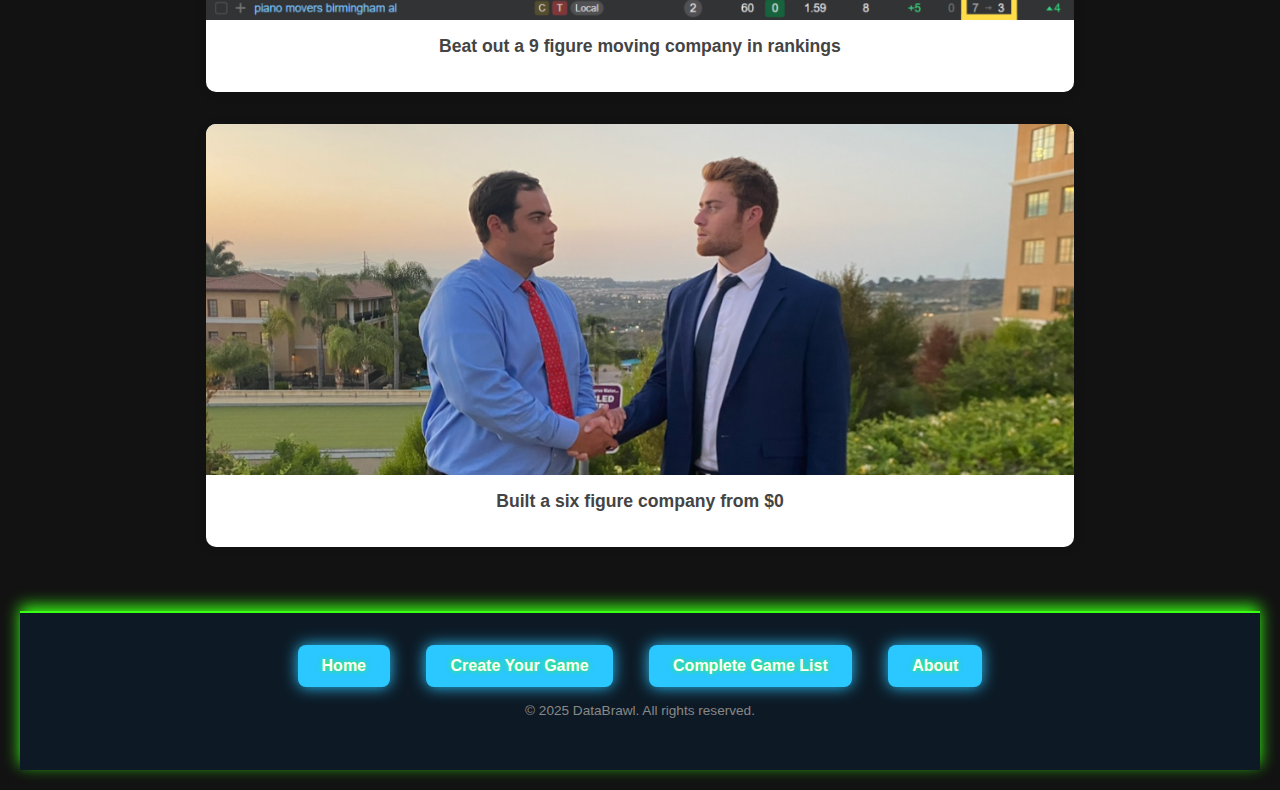
<file: Pages/HTML/DannyAbout.html>
<!DOCTYPE html>
<html lang="en">
  <head>
    <meta charset="utf-8" />
    <title>About Danny</title>
    <link rel="stylesheet" href="../../css/dannystyles.css" />
    <link
      rel="icon"
      href="../../media/favicon placeholders/logo-16x16.png"
      type="image/png"
    />
  </head>
  <body>
    <img src="/media/Logo.png" class="logo" />
    <header class="flex-common">
      <div class="flex-display">
        <div class="hamburger" id="hamburger">
          <span></span>
          <span></span>
          <span></span>
        </div>
        <h1 class="neon-pink-bg">About - Daniel Millea</h1>
        <p style="padding-top: 12px" class="neon-blue-bg">
          The resume of Daniel The Great
        </p>
        <p
          style="padding-top: 18px; font-size: 16px !important"
          class="neon-pink-bg sub-heading"
        >
          "Put ya money up or shut ya honey up"
        </p>

        <!-- 🔗 About Page Link -->
        <nav class="nav" id="nav-links">
          <a href="./index.html"> Home </a>
          <a href="Create.html">Create your Game</a>
          <a href="completeDatabase.html"> Complete Game List </a>
          <a href="About.html"> About </a>
        </nav>
      </div>
    </header>

    <div class="container">
      <h1>Daniel Chamberlain Millea</h1>
      <h2>
        Founder of
        <span style="font-weight: bold">Champion Search</span>
      </h2>
      <section class="profile">
        <img src="../../media/about_photos/dannyTie.png" alt="Daniel's Photo" />
        <div class="profile-content">
          <p>
            I lead a dynamic team dedicated to delivering the best digital
            marketing services on the market. Our slogan is to - conquer your
            market - With a focus on driving huge results, we specialize in
            creating customized, data-driven strategies that help businesses
            dominate search rankings, increase traffic, and achieve long-term
            growth. At Champion Search, we combine deep industry expertise,
            cutting-edge tools, and an unwavering commitment to excellence to
            ensure our clients not only compete—but thrive—in today’s digital
            landscape. The competition is always there, but we don't compete, we
            conquer.
          </p>
        </div>
      </section>

      <div class="skills">
        <div class="skill">Web Dev</div>
        <div class="skill">Wordpress</div>
        <div class="skill">SEO</div>
        <div class="skill">Team Management</div>
        <div class="skill">Google Ads</div>
        <div class="skill">Git</div>
        <div class="skill">Responsive Design</div>
      </div>
    </div>

    <section class="highlights container">
      <h2 style="text-align: center; margin-bottom: 1.5rem">
        📸 Highlights & Projects
      </h2>
      <div class="gallery">
        <div class="gallery-item">
          <img src="../../media/about_photos/seo.png" alt="Project 1" />
          <p>Increased web traffic by 415%</p>
        </div>
        <div class="gallery-item">
          <img src="../../media/about_photos/keywords.png" alt="Project 2" />
          <p>Beat out a 9 figure moving company in rankings</p>
        </div>
        <div class="gallery-item">
          <img src="../../media/about_photos/closed2.png" alt="Project 3" />
          <p>Built a six figure company from $0</p>
        </div>
      </div>
    </section>

    <footer class="footer">
      <div class="footer-links">
        <a href="../HTML/index.html">Home</a>
        <a href="../HTML/Create.html">Create Your Game</a>
        <a href="../HTML/completeDatabase.html">Complete Game List</a>
        <a href="../HTML/About.html">About</a>
      </div>
      <p class="copyright">&copy; 2025 DataBrawl. All rights reserved.</p>
    </footer>
    <script type="module" src="../../scripts/mock_Data.js"></script>
    <script type="module" src="../../scripts/homePageAPI.js"></script>
    <script type="module" src="../../scripts/hamburger.js"></script>
  </body>
</html>
</file>
<file: css/MainAbout.css>
/* Additional imports for main styles */
@import url('styles.css');

  .neon-green-bg {
    color: white;
    text-align: center;
    font-size: 1.8rem;
    text-shadow: 0 0 10px #39ff14, 0 0 20px #39ff14, 0 0 30px #39ff14;
  }

  .mission{
    font-size: 2em;
    margin-left: 10% ;
    margin-right: 10%;
  }
  
  /* Home page specific main section */
  main {
    display: flex;
    flex-direction: column;
    align-items: center;
    padding: 40px 20px;
  }

  .pink-btn{
    background-color: #ff4f81;
    box-shadow: 0 0 15px #ff4f81;
  }

  .pink-btn:hover{
    background-color: #c93d65;
    transform: scale(1.05);
  }

  .green-btn{
    background-color: #39ff14;
    box-shadow: 0 0 15px #39ff14;
  }

  .green-btn:hover{
    background-color: #2aaf13;
    transform: scale(1.05);
  }

  .footer {
    text-align: center;
    color: #888;
    font-size: 0.9rem;
    margin-top: 4rem;
}
  

.image-wrapper {
  width: 100%;
  height: 200px;
  overflow: hidden;
  border-radius: 6px;
}

.image-wrapper img {
  width: 100%;
  height: 100%;
  object-fit: cover;
}

.game-card img {
    width: 100%;
    height: 200px; /* Or whatever height works best for your layout */
    object-fit: cover; /* 🔥 This maintains aspect ratio + crops edges */
    border-radius: 6px;
    margin-bottom: 12px;
}  

.game-card {
  background-color: #1a1a1a;
  border: 2px solid #39ff14;
  border-radius: 10px;
  box-shadow: 0 0 20px #39ff14aa;
  padding: 24px;
  margin: 0px 24px;
  width: 22%; /* 👈 this is what allows 4 per row */
  min-width: 250px;
  max-width: 300px;
  display: flex;
  flex-direction: column;
  align-items: center;
  transition: transform 0.3s ease;
}


.game-card {
  transition: transform 0.3s ease, box-shadow 0.3s ease, filter 0.3s ease;
}

.game-card:hover {
  transform: scale(1.3); /* Increase the scale for a stronger zoom effect */
  filter: brightness(1.2); /* Brighten the card */
  box-shadow: 0 4px 12px rgba(0, 255, 140, 0.711); /* Add a subtle shadow for depth */
  background-color: #1a1a1a;
  border: 2px solid #0bd2ff;
  border-radius: 10px;
  box-shadow: 0 0 20px #0bd2ff;
}

.game-card:hover .game-title {
  color: #0bd2ff;
  text-shadow: 0 0 8px #0bd2ff;
}

.game-card:hover img {
  border: 2px solid #0bd2ff;
  border-radius: 10px;
}  

.game-card img {
  width: 100%;
  height: 200px; /* Or whatever height works best for your layout */
  object-fit: cover; /* 🔥 This maintains aspect ratio + crops edges */
  border-radius: 6px;
  margin-bottom: 12px;
}  

 /* Game Title */
 .game-title {
  font-size: 1.4rem;
  font-weight: bold;
  color: #ff4f81;
  text-shadow: 0 0 8px #ff4f81;
  margin-bottom: 8px;
  text-align: center;
}

.game-grid {
  display: flex;
  flex-wrap: wrap;
  justify-content: space-evenly;
  gap: 20px;
  padding: 20px;
}

.game-card a {
  display: block;
  text-decoration: none;
  color: white;
  background-color: transparent !important;
  padding: 12px 24px;
  border-radius: 8px;
  box-shadow: none !important;
}
</file>
<file: css/completeData.css>
/* Additional imports for main styles */
@import url('styles.css');

* {
    box-sizing: border-box;
    margin: 0;
    padding: 0;
  }
  
body {
    /* background-color: #121212; */
    color: white;
    font-family: 'Arial', sans-serif;
    padding: 20px;
}

.footer {
  text-align: center;
  color: #888;
  font-size: 0.9rem;
  margin-top: 4rem;
}

/* Header + Footer neon flex */
/* ==========MAIN HEADER (DO NOT CHANGE) ============== */
.flex-common {
  display: flex;
  width: 100%;
  justify-content: center;
  align-items: center;
  background-color: #11303d;
  padding: 20px;
  margin-bottom: 20px;
}

.flex-display {
  display: flex;
  flex-direction: column;
  width: 80%;
  justify-content: center;
  align-items: center;
}
/* ======================== */
  
.neon-pink-bg {
    color: white;
    text-align: center;
    font-size: 1.8rem;
    text-shadow: 0 0 10px #ff4f81, 0 0 20px #ff4f81, 0 0 30px #ff4f81;
}

.neon-blue-bg {
  color: white;
  text-align: center;
  font-size: 1.8rem;
  text-shadow: 0 0 10px #2bc7ff, 0 0 20px #2bc7ff, 0 0 30px #2bc7ff;
}
  
.game-grid {
    display: flex;
    flex-wrap: wrap;
    justify-content: space-evenly;
    gap: 20px;
    padding: 20px;
}
  
  
  /* Game Card */
.game-card {
    background-color: #1a1a1a;
    border: 2px solid #39ff14;
    border-radius: 10px;
    box-shadow: 0 0 20px #39ff14aa;
    padding: 16px;
    width: 22%; /* 👈 this is what allows 4 per row */
    min-width: 250px;
    max-width: 300px;
    display: flex;
    flex-direction: column;
    align-items: center;
    transition: transform 0.3s ease;
}
  
  
.game-card:hover {
    transform: scale(1.05);
}

.image-wrapper {
  width: 100%;
  height: 200px;
  overflow: hidden;
  border-radius: 6px;
}
.image-wrapper img {
  width: 100%;
  height: 100%;
  object-fit: cover;
}

.game-card img {
    width: 100%;
    height: 200px; /* Or whatever height works best for your layout */
    object-fit: cover; /* 🔥 This maintains aspect ratio + crops edges */
    border-radius: 6px;
    margin-bottom: 12px;
}  
  
  /* Game Title */
.game-title {
    font-size: 1.4rem;
    font-weight: bold;
    color: #ff4f81;
    text-shadow: 0 0 8px #ff4f81;
    margin-bottom: 8px;
    text-align: center;
}
  
  /* Game Details */
.game-details {
    font-size: 1rem;
    text-align: center;
    color: #e0e0e0;
    line-height: 1.5;
}
  
  /* Responsive fix for smaller screens */
@media (max-width: 900px) {
    .game-card {
      width: 45%;
    }
}
  
@media (max-width: 600px) {
    .game-card {
      width: 90%;
    }
}

/* Add this to your CSS file */
.loading {
  display: flex;
  justify-content: center;
  align-items: center;
  height: 100px;
}

.spinner {
  border: 4px solid rgba(255, 255, 255, 0.3);
  border-top: 4px solid #3498db;
  border-radius: 50%;
  width: 50px;
  height: 50px;
  animation: spin 1s linear infinite;
}

@keyframes spin {
  0% { transform: rotate(0deg); }
  100% { transform: rotate(360deg); }
}

/* Link styled like a button */
a {
  display: inline-block;
  margin: 15px auto;
  font-size: 1.25rem;
  font-weight: bold;
  text-decoration: none;
  color: white;
  background-color: #2bc7ff;
  padding: 12px 24px;
  border-radius: 8px;
  box-shadow: 0 0 15px #2bc7ff;
  transition: background-color 0.3s ease, transform 0.2s ease;
}

.pink-btn{
  background-color: #ff4f81;
  box-shadow: 0 0 15px #ff4f81;
}

.pink-btn:hover{
  background-color: #c93d65;
  transform: scale(1.05);
}

.green-btn{
  background-color: #39ff14;
  box-shadow: 0 0 15px #39ff14;
}

.green-btn:hover{
  background-color: #2aaf13;
  transform: scale(1.05);
}

a:hover {
  background-color: #18b2e6;
  transform: scale(1.05);
}
</file>
<file: css/Create.css>
/* Additional imports for main styles */
@import url('styles.css');

/* Game creation form container */
#game-form-container {
  border: 2px solid #39ff14;
  border-radius: 15px;
  background-color: #1a1a1a;
  box-shadow: 0 0 25px #39ff14aa;
  max-width: 900px;
  width: 100%;
  padding: 3rem;
  margin-top: 20px;
  margin-bottom: 20px;
}

/* Form heading */
h1 {
  text-align: center;
  font-size: 3rem;
  color: #39ff14;
  text-shadow: 0 0 10px #39ff14, 0 0 20px #39ff14;
  margin-bottom: 1.5rem;
}

/* Input field and button styles */
.form-group label {
  font-size: 1.2rem;
  color: #ffffff;
}

.form-group input,
.form-group textarea {
  padding: 0.8rem;
  margin-bottom: 1.5rem;
  border: 2px solid #39ff14;
  border-radius: 10px;
  background-color: #222;
  color: #ffffff;
  font-size: 1rem;
  width: 100%;
}

button {
  padding: 1rem;
  font-size: 1.2rem;
  color: #fff;
  background-color: #00ffff;
  border: none;
  border-radius: 5px;
  cursor: pointer;
  transition: background-color 0.3s ease;
  width: 100%;
}

button:hover {
  background-color: #ff4f81;
}

/* Result message */
#result {
  margin-top: 20px;
  font-weight: bold;
  color: #ff4dff;
  font-size: 1.3rem;
}

td {
  color: #00ffff;
}

/* Media Query for Tablets */
@media (max-width: 900px) {
  #game-form-container {
    padding: 2rem;
  }

  .form-group label {
    font-size: 1.1rem;
  }

  .form-group input,
  .form-group button {
    font-size: 1rem;
  }
}

/* Media Query for Small Screens */
@media (max-width: 600px) {
  #game-form-container {
    padding: 1.5rem;
  }

  .form-group label {
    font-size: 1rem;
  }

  .form-group input,
  .form-group button {
    font-size: 1rem;
  }
}
</file>
<file: css/dannystyles.css>
/* Additional imports for main styles */
@import url('styles.css');

  .container {
    max-width: 900px;
    margin: 2rem auto;
    padding: 0 1rem;
  }

  .profile {
    display: flex;
    flex-direction: column;
    align-items: center;
    text-align: center;
  }

  .profile img {
    width: 160px;
    height: 250px;
    object-fit: cover;
    border-radius: 16px; /* You can tweak this */
    border: 4px solid #00ff88;
    margin-bottom: 1rem;
  }

  h1 {
    font-size: 2rem;
    margin-bottom: 0.5rem;
  }

  h2 {
    color: #00cc88;
    margin-bottom: 1rem;
    font-weight: 400;
  }

  p {
    font-size: 1rem;
    margin-bottom: 1.2rem;
  }

  .skills {
    display: flex;
    flex-wrap: wrap;
    gap: 10px;
    justify-content: center;
    margin-top: 2rem;
  }

  .skill {
    background-color: #00ff88;
    color: #0d1117;
    padding: 0.5rem 1rem;
    border-radius: 20px;
    font-weight: bold;
  }

  .gallery {
    display: flex;
    flex-direction: column;
    gap: 2rem;
    margin-bottom: 3rem;
  }
  
  .gallery-item {
    background-color: white;
    border-radius: 10px;
    overflow: hidden;
    box-shadow: 0 2px 12px rgba(0, 0, 0, 0.08);
    transition: transform 0.3s ease;
  }
  
  .gallery-item:hover {
    transform: scale(1.01);
  }
  
  .gallery-item img {
    width: 100%;
    height: auto;
    display: block;
  }
  
  .gallery-item p {
    padding: 1rem;
    font-weight: bold;
    font-size: 1.1rem;
    text-align: center;
    color: #444;
  }

  @media (min-width: 768px) {
    .profile {
      flex-direction: row;
      text-align: left;
      gap: 2rem;
    }

    .profile img {
      margin-bottom: 0;
    }

    .profile-content {
      flex: 1;
    }
  }
</file>
<file: css/homeStyle.css>
/* Additional imports for main styles */
@import url('styles.css');

/* Reset and base */

/* Home page specific main section */
main {
  display: flex;
  flex-direction: column;
  align-items: center;
  padding: 40px 20px;
}
  
.game-grid {
  display: grid;
  grid-template-columns: repeat(4, 1fr); /* 3 equal columns */
  gap: 20px;
  padding: 20px;
}

.social-icon-container {
    display: flex;
    align-items: center;
    justify-content: center;
    width: 10px;
    height: 50px;
}

.social-icon {
  color: white;
  font-size: 24px;
  margin: 0 10px;
  text-decoration: none;
  transition: color 0.3s;
  width: 25px;
}

.social-icon:hover {
  color: #000000; /* Twitter blue or Facebook blue depending on icon */
}

.social-icon-flex {
  display: flex;
  flex-direction: row;
  justify-content: center;  /* centers horizontally */
  align-items: center;      /* centers vertically */
  padding: 10px;
}

/* for unique screen sizing requirements */
.responsive-message {
  display: none;
}

@media (min-width: 1025px) {
  .desktop-only-highlight {
    color: red !important;
  }
}

/* Tablet view (between 768px and 1024px) */
@media (min-width: 768px) and (max-width: 1024px) {
  .responsive-message {
    display: block;
    background-color: #eee;
    padding: 10px;
    text-align: center;
    color: #333;
  }

  body {
    background-color: rgb(21, 26, 54);
  }
}

/* Mobile view (below 768px) */
@media (max-width: 767px) {
  .responsive-message {
    display: none;
  }
}

/* Medium screens my G */
@media (max-width: 992px) {
  .game-grid {
    grid-template-columns: repeat(3, 1fr);
  }
}

/* Smaller screens (phones in landscape) */
@media (max-width: 768px) {
  .game-grid {
    grid-template-columns: repeat(2, 1fr);
  }
}

/* Mobile phones (portrait) */
@media (max-width: 550px) {
  .game-grid {
    grid-template-columns: 1fr;
  }
}

  
  /* Game Card */
.game-card {
    background-color: #1a1a1a;
    border: 2px solid #39ff14;
    border-radius: 10px;
    box-shadow: 0 0 20px #39ff14aa;
    padding: 16px;
    width: 22%; /* 👈 this is what allows 4 per row */
    min-width: 250px;
    max-width: 300px;
    display: flex;
    flex-direction: column;
    align-items: center;
    transition: transform 0.3s ease;
}
  
  
.game-card:hover {
    transform: scale(1.05);
}

.game-section {
  display: flex;
  width: 100%;
  max-width: 1280px;            
  overflow: hidden;
  justify-content: center;
  flex-direction: column;
}

.game-section {
  margin-bottom: 40px;
}

.section-header {
  margin-bottom: 20px;
}

.section-title {
  font-size: 24px;
  margin: 0;
  color: white;
  padding: 10px;
  background-color: #333; /* temp background for visibility */
}

.section-body {
  display: flex;
  flex-wrap: wrap;
  gap: 16px;
}

.image-wrapper {
  width: 100%;
  height: 200px;
  overflow: hidden;
  border-radius: 6px;
}

.image-wrapper img {
  width: 100%;
  height: 100%;
  object-fit: cover;
}

.game-card img {
    width: 100%;
    height: 200px; /* Or whatever height works best for your layout */
    object-fit: cover; /* 🔥 This maintains aspect ratio + crops edges */
    border-radius: 6px;
    margin-bottom: 12px;
}  

#video-container {
  margin-top: 0;
  padding-top: 0;
  margin-bottom: 24px;
}
  
  /* Game Title */
.game-title {
    font-size: 1.4rem;
    font-weight: bold;
    color: #ff4f81;
    text-shadow: 0 0 8px #ff4f81;
    margin-bottom: 8px;
    text-align: center;
}
  
  /* Game Details */
.game-details {
    font-size: 1rem;
    text-align: center;
    color: #e0e0e0;
    line-height: 1.5;
}
  
  /* Responsive fix for smaller screens */
@media (max-width: 900px) {
    .game-card {
      width: 45%;
    }

    iframe {
      width: 550px;
    }
}
  
@media (max-width: 600px) {
    .game-card {
      width: 90%;
    }

    iframe {
      width: 500px;
    }
}
</file>
